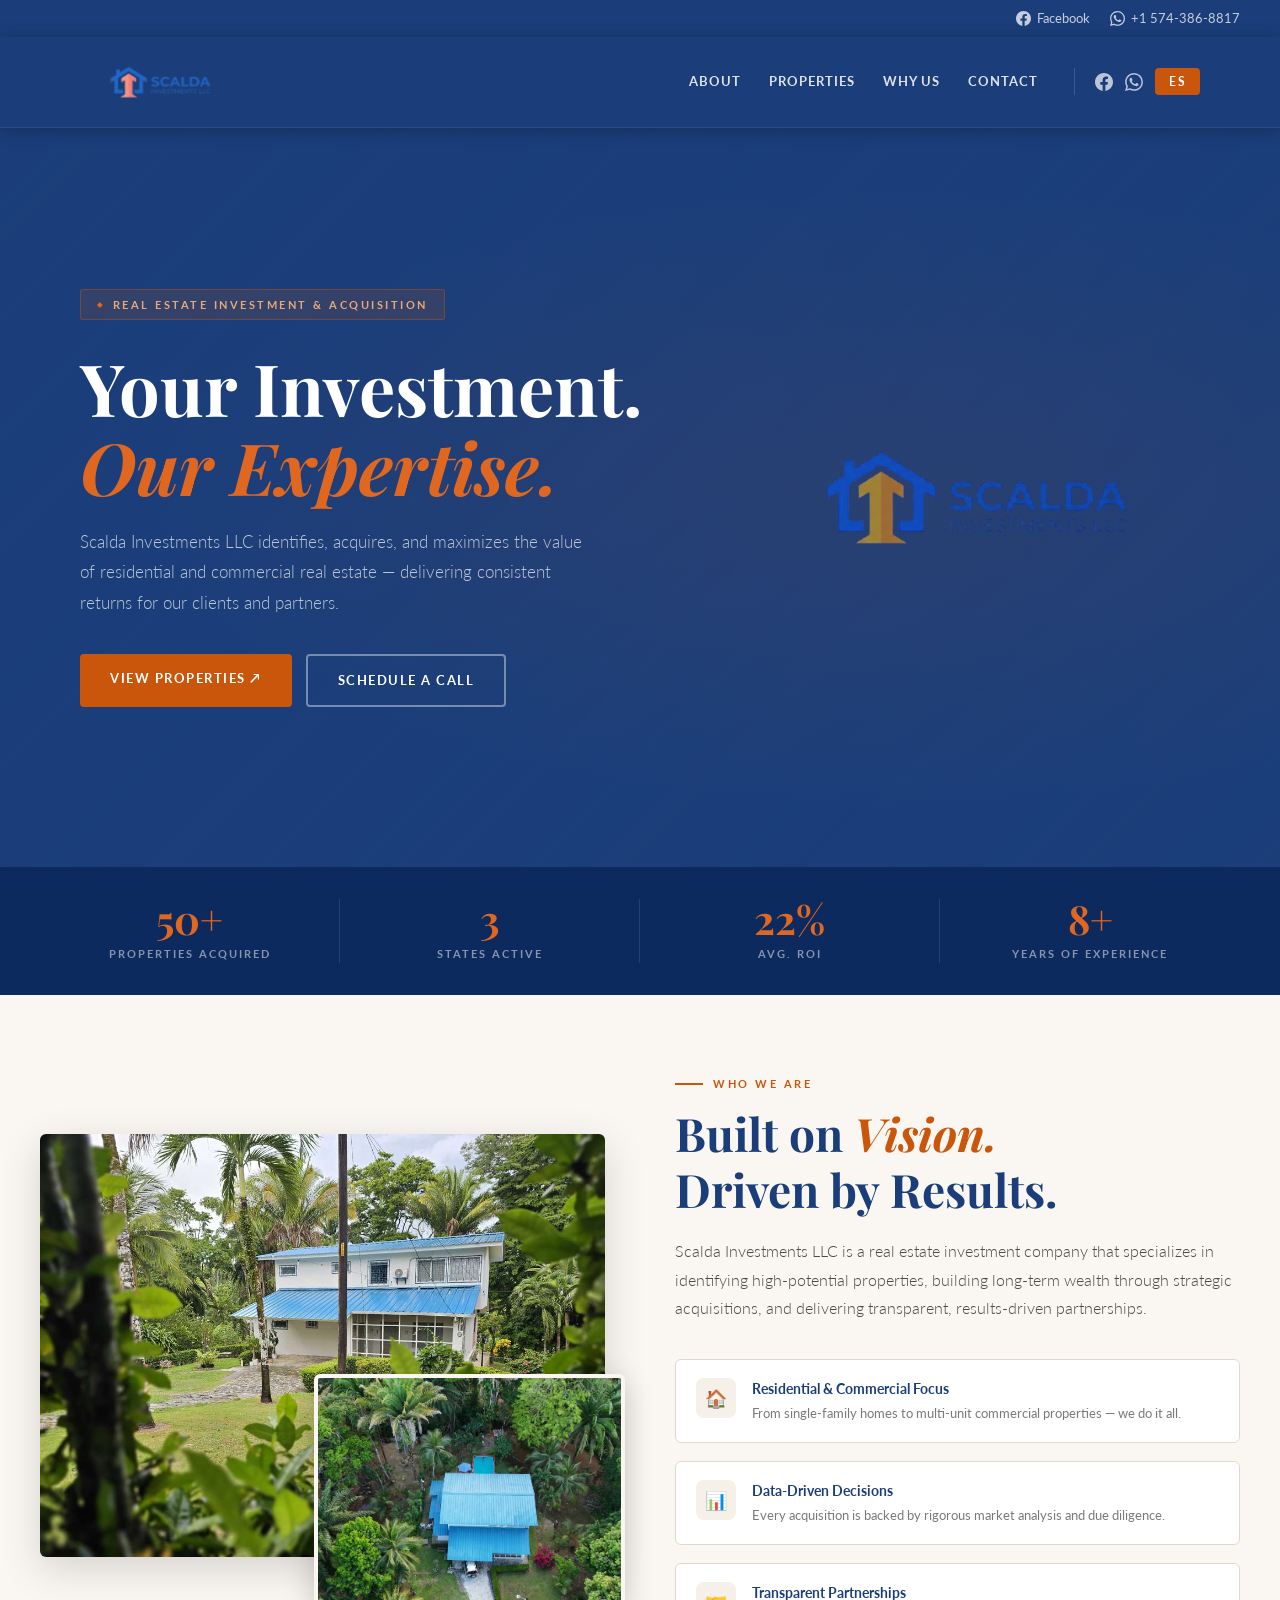
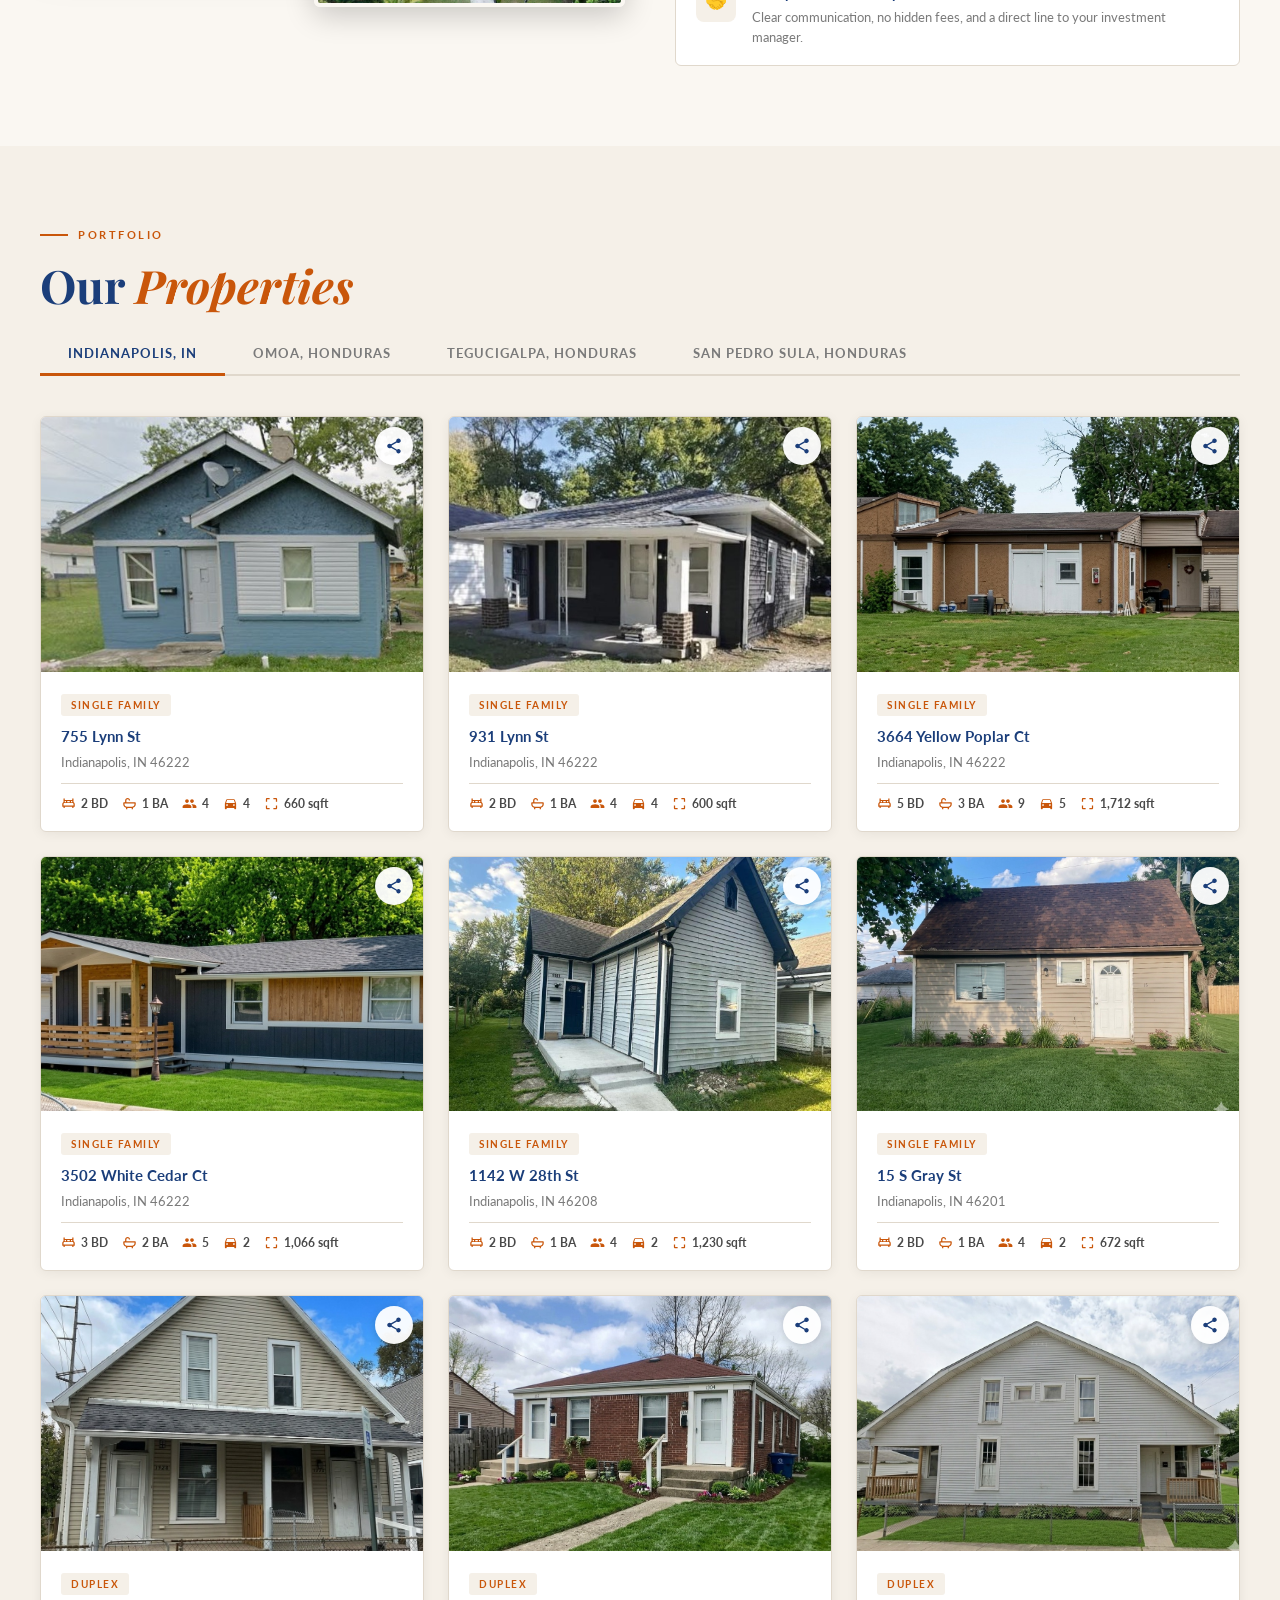
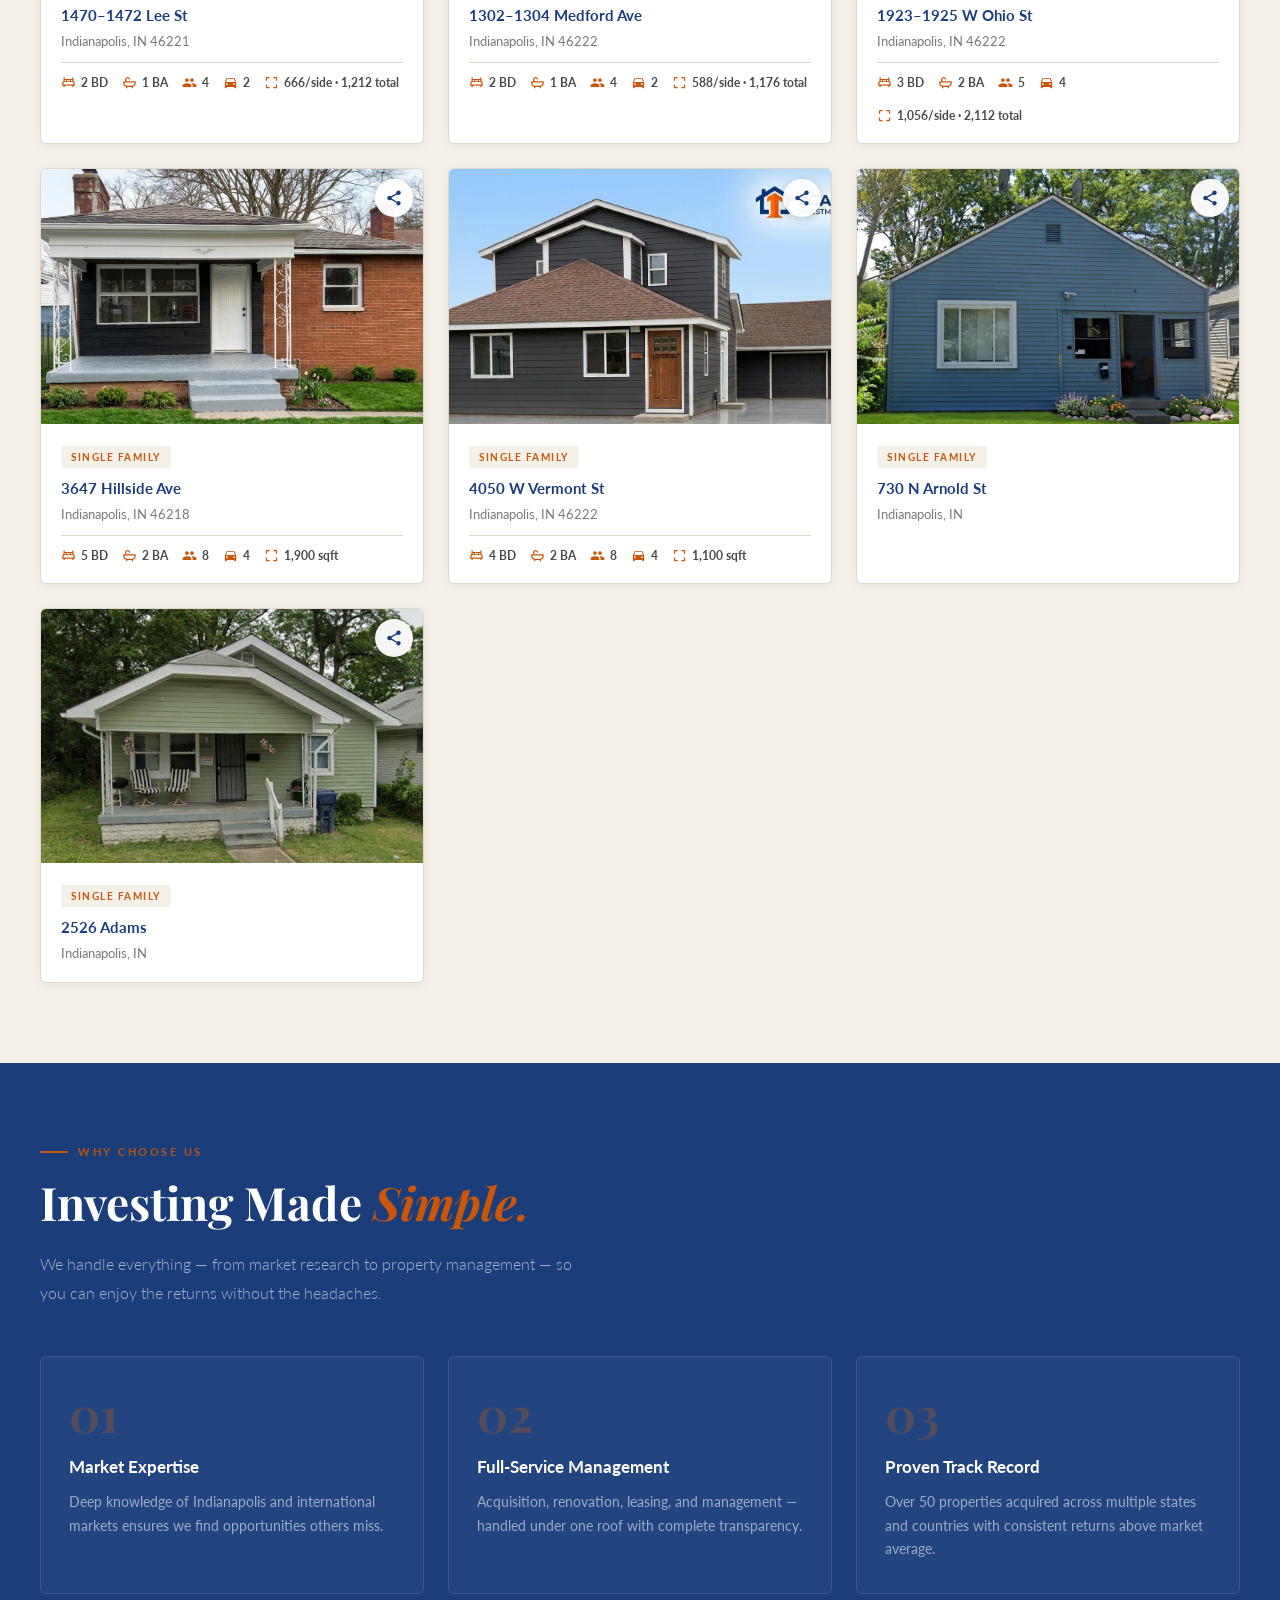
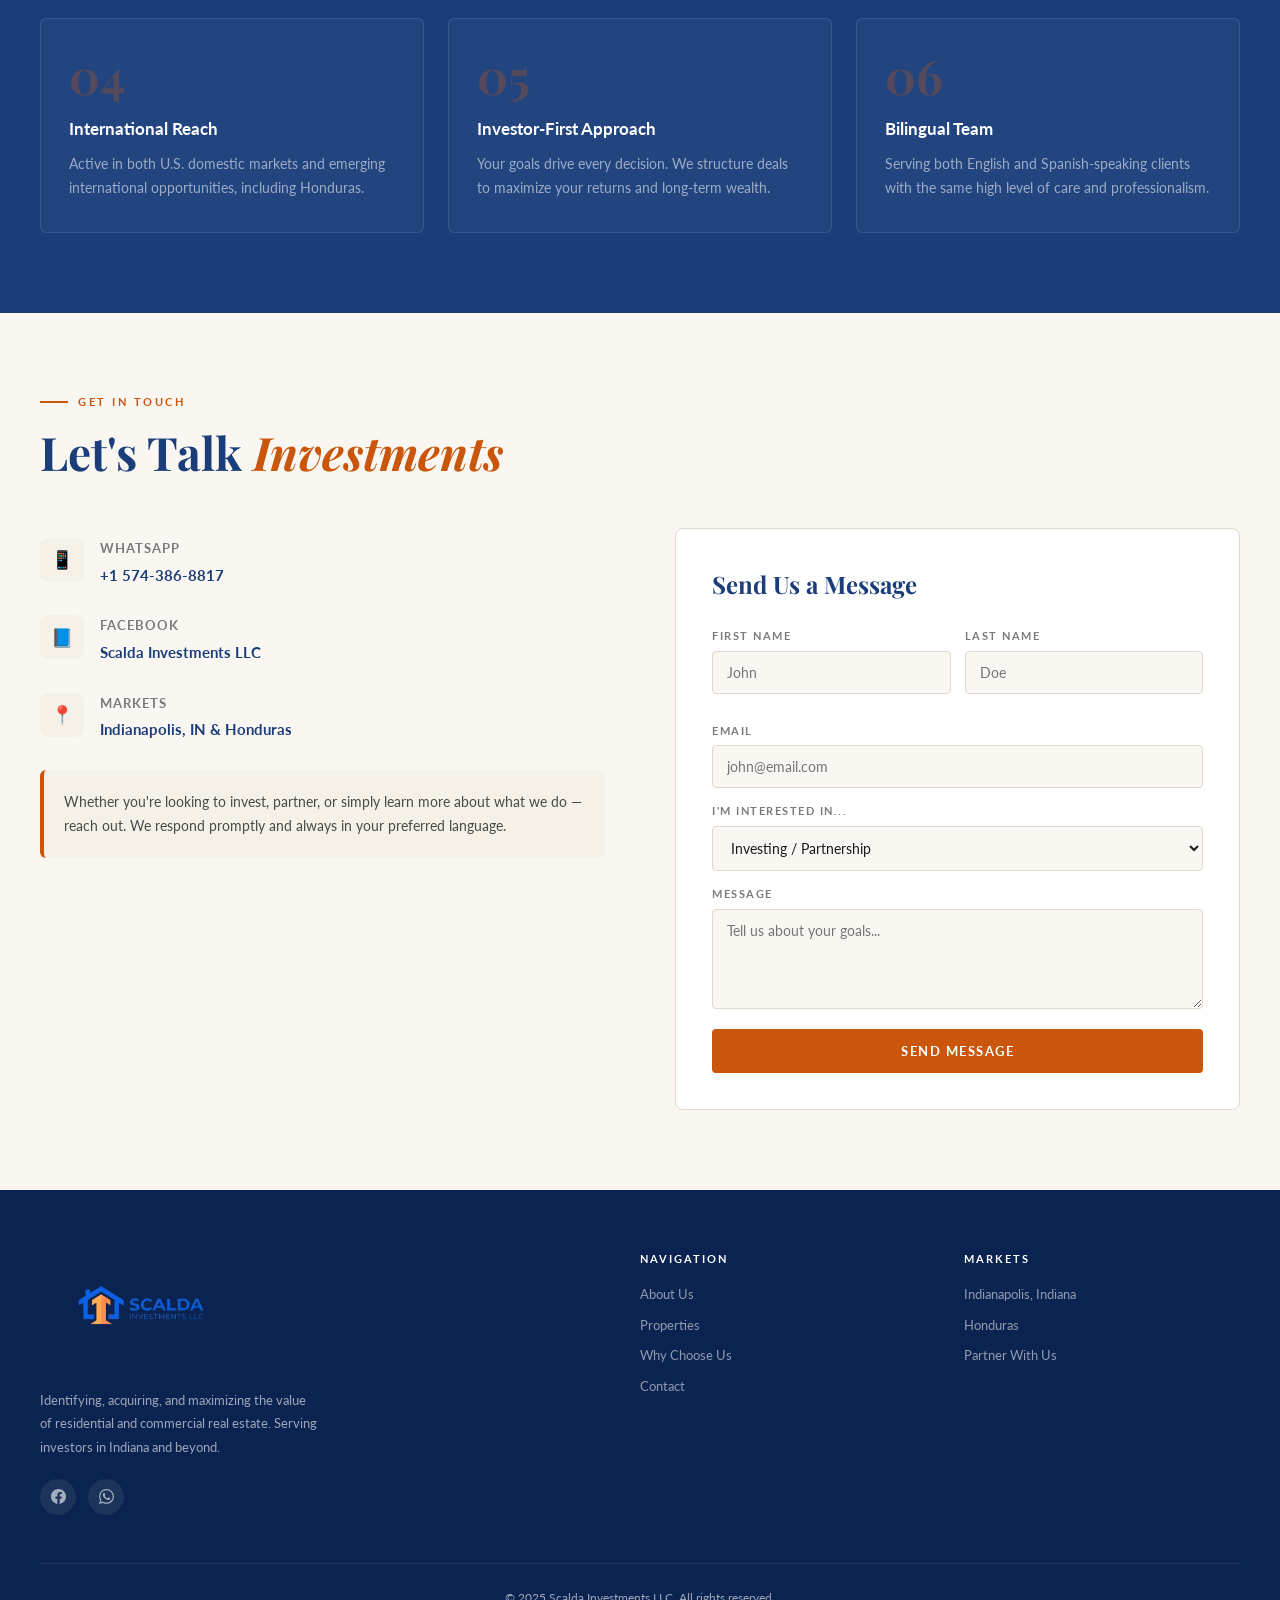
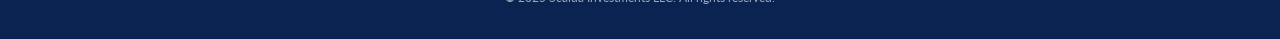
<file: index.html>
<!DOCTYPE html>
<html lang="en">
<head>
  <meta charset="UTF-8"/>
  <meta name="viewport" content="width=device-width, initial-scale=1.0"/>
  <title>Scalda Investments LLC</title>
  <link rel="icon" type="image/png" href="assets/Logo_Scalda_Investments_LLC.png"/>
  <link rel="preconnect" href="https://fonts.googleapis.com"/>
  <link rel="preconnect" href="https://fonts.gstatic.com" crossorigin/>
  <link href="https://fonts.googleapis.com/css2?family=Playfair+Display:ital,wght@0,400;0,600;0,700;1,400;1,700&family=Lato:wght@300;400;700&display=swap" rel="stylesheet"/>
  <style>
    :root {
      --navy: #1b3e7a;
      --navy-light: #2050a0;
      --orange: #c9560a;
      --orange-light: #e06720;
      --cream: #f5f0e8;
      --warm-white: #faf7f2;
      --text-dark: #1a1a1a;
      --text-mid: #4a4a4a;
      --text-light: #7a7a7a;
      --border: #e0d8cc;
      --gold: #c8a96e;
    }

    * { box-sizing: border-box; margin: 0; padding: 0; }
    html { scroll-behavior: smooth; }

    body {
      font-family: 'Lato', sans-serif;
      color: var(--text-dark);
      background: var(--warm-white);
      font-size: 16px;
      line-height: 1.6;
    }

    /* ── TOP BAR ── */
    .topbar {
      background: var(--navy);
      padding: 8px 40px;
      display: flex;
      justify-content: flex-end;
      align-items: center;
      gap: 20px;
    }
    .topbar a {
      color: rgba(255,255,255,0.75);
      text-decoration: none;
      font-size: 13px;
      display: flex;
      align-items: center;
      gap: 6px;
      transition: color 0.2s;
    }
    .topbar a:hover { color: var(--orange-light); }
    .topbar svg { width: 15px; height: 15px; fill: currentColor; flex-shrink: 0; }

    /* ── HEADER ── */
    header {
      background: var(--navy);
      border-bottom: 1px solid rgba(255,255,255,0.08);
      position: sticky;
      top: 0;
      z-index: 100;
      box-shadow: 0 2px 16px rgba(0,0,0,0.25);
    }
    .header-inner {
      max-width: 1200px;
      margin: 0 auto;
      padding: 0 40px;
      height: 90px;
      display: flex;
      align-items: center;
      justify-content: space-between;
    }
    .logo {
      display: flex;
      align-items: center;
      text-decoration: none;
      cursor: pointer;
      flex-shrink: 0;
    }
    .logo img {
      height: 88px;
      width: auto;
      display: block;
      object-fit: contain;
      mix-blend-mode: screen;
      transition: opacity 0.2s, transform 0.2s;
    }
    .logo:hover img { opacity: 0.85; transform: scale(1.03); }

    nav {
      display: flex;
      align-items: center;
      gap: 28px;
    }
    nav a {
      font-size: 13px;
      font-weight: 700;
      letter-spacing: 1px;
      text-transform: uppercase;
      color: rgba(255,255,255,0.85);
      text-decoration: none;
      transition: color 0.2s;
    }
    nav a:hover { color: var(--orange-light); }

    .nav-social {
      display: flex;
      align-items: center;
      gap: 12px;
      border-left: 1px solid rgba(255,255,255,0.15);
      padding-left: 20px;
      margin-left: 8px;
    }
    .nav-social a {
      color: rgba(255,255,255,0.7);
      display: flex;
      align-items: center;
      transition: color 0.2s;
    }
    .nav-social a:hover { color: var(--orange-light); }
    .nav-social svg { width: 18px; height: 18px; fill: currentColor; }

    .lang-toggle {
      background: var(--orange);
      color: #fff;
      border: none;
      padding: 6px 14px;
      border-radius: 4px;
      cursor: pointer;
      font-size: 12px;
      font-weight: 700;
      letter-spacing: 1.5px;
      text-transform: uppercase;
      font-family: 'Lato', sans-serif;
      transition: background 0.2s;
    }
    .lang-toggle:hover { background: var(--orange-light); }

    /* ── HERO ── */
    .hero {
      background: var(--navy);
      position: relative;
      overflow: hidden;
      min-height: 600px;
      display: flex;
      align-items: center;
    }
    .hero-bg {
      position: absolute;
      inset: 0;
      background:
        linear-gradient(135deg, rgba(27,62,122,0.92) 0%, rgba(27,62,122,0.78) 50%, rgba(27,62,122,0.60) 100%),
        url('https://images.unsplash.com/photo-1570129477492-45c003edd2be?w=1400&auto=format&fit=crop') center/cover no-repeat;
    }
    .hero-bg::after {
      content: '';
      position: absolute;
      inset: 0;
      background: radial-gradient(ellipse at 70% 50%, rgba(201,86,10,0.08) 0%, transparent 60%);
    }
    .hero-logo-watermark {
      position: absolute;
      top: 50%;
      right: 60px;
      transform: translateY(-50%);
      z-index: 2;
      pointer-events: none;
    }
    .hero-logo-watermark img {
      width: 500px;
      max-width: 38vw;
      display: block;
      mix-blend-mode: screen;
      opacity: 0.55;
      filter: brightness(1.6) contrast(1.1);
    }
    .hero-content {
      position: relative;
      z-index: 3;
      max-width: 1200px;
      margin: 0 auto;
      padding: 80px 40px;
      width: 100%;
    }
    .hero-eyebrow {
      display: inline-flex;
      align-items: center;
      gap: 8px;
      background: rgba(201,86,10,0.15);
      border: 1px solid rgba(201,86,10,0.4);
      color: #e8a87c;
      font-size: 11px;
      font-weight: 700;
      letter-spacing: 2.5px;
      text-transform: uppercase;
      padding: 6px 16px;
      border-radius: 3px;
      margin-bottom: 28px;
    }
    .hero-eyebrow::before {
      content: '◆';
      font-size: 7px;
      color: var(--orange-light);
    }
    .hero h1 {
      font-family: 'Playfair Display', serif;
      font-size: clamp(44px, 6vw, 72px);
      line-height: 1.1;
      color: #fff;
      font-weight: 700;
      margin-bottom: 20px;
    }
    .hero h1 em { font-style: italic; color: var(--orange-light); }
    .hero-desc {
      color: rgba(255,255,255,0.7);
      font-size: 17px;
      max-width: 520px;
      margin-bottom: 36px;
      font-weight: 300;
      line-height: 1.8;
    }
    .hero-btns { display: flex; gap: 14px; flex-wrap: wrap; }

    .btn-primary {
      background: var(--orange);
      color: #fff;
      padding: 14px 30px;
      font-size: 13px;
      font-weight: 700;
      letter-spacing: 1.5px;
      text-transform: uppercase;
      text-decoration: none;
      border-radius: 4px;
      transition: background 0.2s, transform 0.2s;
      display: inline-block;
    }
    .btn-primary:hover { background: var(--orange-light); transform: translateY(-1px); }

    .btn-secondary {
      background: transparent;
      color: #fff;
      padding: 14px 30px;
      font-size: 13px;
      font-weight: 700;
      letter-spacing: 1.5px;
      text-transform: uppercase;
      text-decoration: none;
      border: 2px solid rgba(255,255,255,0.4);
      border-radius: 4px;
      transition: border-color 0.2s, color 0.2s;
      display: inline-block;
    }
    .btn-secondary:hover { border-color: #fff; color: #fff; }

    /* ── STATS BAR ── */
    .stats-bar { background: #0d2a5e; padding: 32px 40px; }
    .stats-inner {
      max-width: 1200px;
      margin: 0 auto;
      display: grid;
      grid-template-columns: repeat(4, 1fr);
      gap: 0;
    }
    .stat-item {
      text-align: center;
      border-right: 1px solid rgba(255,255,255,0.1);
      padding: 0 20px;
    }
    .stat-item:last-child { border-right: none; }
    .stat-num {
      font-family: 'Playfair Display', serif;
      font-size: 40px;
      font-weight: 700;
      color: var(--orange-light);
      line-height: 1;
      margin-bottom: 6px;
    }
    .stat-label {
      font-size: 11px;
      letter-spacing: 2px;
      text-transform: uppercase;
      color: rgba(255,255,255,0.5);
      font-weight: 700;
    }

    /* ── SECTIONS ── */
    section { padding: 80px 40px; }
    .section-inner { max-width: 1200px; margin: 0 auto; }

    .section-eyebrow {
      display: flex;
      align-items: center;
      gap: 10px;
      color: var(--orange);
      font-size: 11px;
      font-weight: 700;
      letter-spacing: 2.5px;
      text-transform: uppercase;
      margin-bottom: 14px;
    }
    .section-eyebrow::before {
      content: '';
      display: block;
      width: 28px;
      height: 2px;
      background: var(--orange);
      flex-shrink: 0;
    }
    .section-title {
      font-family: 'Playfair Display', serif;
      font-size: clamp(30px, 4vw, 46px);
      font-weight: 700;
      color: var(--navy);
      line-height: 1.2;
      margin-bottom: 20px;
    }
    .section-title em { font-style: italic; color: var(--orange); }
    .section-desc {
      color: var(--text-mid);
      font-size: 16px;
      max-width: 560px;
      line-height: 1.8;
      font-weight: 300;
    }

    /* ── ABOUT ── */
    .about { background: var(--warm-white); }
    .about-grid {
      display: grid;
      grid-template-columns: 1fr 1fr;
      gap: 70px;
      align-items: center;
    }
    .about-images { position: relative; padding-bottom: 50px; }
    .about-img-main {
      width: 100%;
      aspect-ratio: 4/3;
      object-fit: cover;
      border-radius: 6px;
      display: block;
      box-shadow: 0 12px 40px rgba(0,0,0,0.15);
    }
    .about-img-secondary {
      position: absolute;
      bottom: 0;
      right: -20px;
      width: 55%;
      aspect-ratio: 4/3;
      object-fit: cover;
      border-radius: 6px;
      border: 4px solid var(--warm-white);
      box-shadow: 0 8px 30px rgba(0,0,0,0.2);
    }
    .about-features {
      margin-top: 36px;
      display: flex;
      flex-direction: column;
      gap: 18px;
    }
    .feature-item {
      display: flex;
      gap: 16px;
      padding: 18px 20px;
      border-radius: 6px;
      border: 1px solid var(--border);
      background: #fff;
      transition: border-color 0.2s, box-shadow 0.2s;
    }
    .feature-item:hover {
      border-color: var(--orange);
      box-shadow: 0 4px 16px rgba(201,86,10,0.08);
    }
    .feature-icon {
      width: 40px; height: 40px;
      border-radius: 8px;
      background: var(--cream);
      display: flex; align-items: center; justify-content: center;
      flex-shrink: 0; font-size: 18px;
    }
    .feature-text h4 { font-size: 14px; font-weight: 700; color: var(--navy); margin-bottom: 4px; }
    .feature-text p  { font-size: 13px; color: var(--text-light); line-height: 1.5; }

    /* ── PROPERTIES ── */
    .properties { background: var(--cream); }
    .prop-tabs {
      display: flex;
      gap: 0;
      margin-bottom: 40px;
      border-bottom: 2px solid var(--border);
    }
    .prop-tab {
      padding: 12px 28px;
      font-size: 13px;
      font-weight: 700;
      letter-spacing: 1px;
      text-transform: uppercase;
      color: var(--text-light);
      cursor: pointer;
      border: none;
      background: none;
      font-family: 'Lato', sans-serif;
      transition: color 0.2s;
      border-bottom: 3px solid transparent;
      margin-bottom: -2px;
    }
    .prop-tab.active { color: var(--navy); border-bottom-color: var(--orange); }

    .prop-grid {
      display: grid;
      grid-template-columns: repeat(3, 1fr);
      gap: 24px;
    }
    .prop-panel { display: none; }
    .prop-panel.active { display: block; }

    .prop-card {
      background: #fff;
      border-radius: 6px;
      overflow: hidden;
      box-shadow: 0 2px 12px rgba(0,0,0,0.06);
      transition: transform 0.2s, box-shadow 0.2s;
      border: 1px solid var(--border);
      position: relative;
    }
    .prop-card:hover {
      transform: translateY(-4px);
      box-shadow: 0 8px 28px rgba(0,0,0,0.12);
    }
    .prop-img {
      width: 100%;
      aspect-ratio: 3/2;
      object-fit: cover;
      display: block;
      background: #ddd;
    }
    .prop-info { padding: 18px 20px; }
    .prop-tag {
      display: inline-block;
      background: var(--cream);
      color: var(--orange);
      font-size: 10px;
      font-weight: 700;
      letter-spacing: 1.5px;
      text-transform: uppercase;
      padding: 3px 10px;
      border-radius: 3px;
      margin-bottom: 8px;
    }
    .prop-tag.overseas { background: #e8f0e8; color: #3a7a3a; }
    .prop-addr {
      font-size: 15px;
      font-weight: 700;
      color: var(--navy);
      margin-bottom: 4px;
      font-family: 'Lato', sans-serif;
    }
    .prop-city { font-size: 13px; color: var(--text-light); font-family: 'Lato', sans-serif; }

    /* ── PROP STATS ── */
    .prop-stats {
      display: flex;
      gap: 14px;
      margin-top: 10px;
      padding-top: 10px;
      border-top: 1px solid var(--border);
      flex-wrap: wrap;
    }
    .prop-stat {
      display: flex;
      align-items: center;
      gap: 5px;
      font-size: 12px;
      font-weight: 700;
      color: var(--text-mid);
      font-family: 'Lato', sans-serif;
    }
    .prop-stat svg {
      width: 15px;
      height: 15px;
      fill: var(--orange);
      flex-shrink: 0;
    }

    /* ── SHARE BUTTON & MODAL ── */
    .prop-share-btn {
      position: absolute;
      top: 10px;
      right: 10px;
      background: rgba(255,255,255,0.95);
      border: none;
      border-radius: 50%;
      width: 38px;
      height: 38px;
      display: flex;
      align-items: center;
      justify-content: center;
      cursor: pointer;
      box-shadow: 0 2px 8px rgba(0,0,0,0.18);
      transition: background 0.2s, transform 0.15s;
      z-index: 5;
      padding: 0;
    }
    .prop-share-btn:hover { background: var(--orange); transform: scale(1.08); }
    .prop-share-btn:hover svg { fill: #fff; }
    .prop-share-btn svg { width: 18px; height: 18px; fill: var(--navy); transition: fill 0.2s; }

    .share-overlay {
      display: none;
      position: fixed;
      inset: 0;
      background: rgba(0,0,0,0.55);
      z-index: 9999;
      align-items: center;
      justify-content: center;
      padding: 20px;
    }
    .share-overlay.open { display: flex; }
    .share-modal {
      background: #fff;
      border-radius: 12px;
      padding: 32px 28px 28px;
      max-width: 440px;
      width: 100%;
      box-shadow: 0 24px 60px rgba(0,0,0,0.25);
      position: relative;
    }
    .share-close {
      position: absolute;
      top: 16px; right: 16px;
      background: var(--cream);
      border: none;
      border-radius: 50%;
      width: 32px; height: 32px;
      cursor: pointer;
      font-size: 16px;
      color: var(--text-mid);
    }
    .share-close:hover { background: var(--border); }
    .share-modal h3 {
      font-family: 'Playfair Display', serif;
      font-size: 22px;
      color: var(--navy);
      margin-bottom: 4px;
      padding-right: 36px;
    }
    .share-prop-subtitle {
      font-size: 13px;
      color: var(--text-light);
      margin-bottom: 22px;
    }
    .share-copy-row { display: flex; gap: 8px; margin-bottom: 22px; }
    .share-link-box {
      flex: 1;
      padding: 10px 12px;
      border: 1px solid var(--border);
      border-radius: 5px;
      font-size: 12px;
      color: var(--text-mid);
      background: var(--cream);
      overflow: hidden;
      white-space: nowrap;
      text-overflow: ellipsis;
    }
    .share-copy-btn {
      padding: 10px 18px;
      background: var(--navy);
      color: #fff;
      border: none;
      border-radius: 5px;
      font-size: 12px;
      font-weight: 700;
      letter-spacing: 1px;
      text-transform: uppercase;
      cursor: pointer;
      font-family: 'Lato', sans-serif;
    }
    .share-copy-btn:hover { background: var(--navy-light); }
    .share-copy-btn.copied { background: #2e7d32; }
    .share-divider {
      display: flex;
      align-items: center;
      gap: 12px;
      margin-bottom: 18px;
    }
    .share-divider::before, .share-divider::after {
      content: ''; flex: 1; height: 1px; background: var(--border);
    }
    .share-divider span {
      font-size: 11px;
      color: var(--text-light);
      font-weight: 700;
      letter-spacing: 1px;
      text-transform: uppercase;
    }
    .share-options {
      display: grid;
      grid-template-columns: 1fr 1fr;
      gap: 10px;
    }
    .share-opt-btn {
      display: flex;
      align-items: center;
      gap: 10px;
      padding: 12px 14px;
      border: 1px solid var(--border);
      border-radius: 7px;
      background: #fff;
      cursor: pointer;
      font-family: 'Lato', sans-serif;
      text-align: left;
      transition: border-color 0.2s, background 0.2s;
    }
    .share-opt-btn:hover { border-color: var(--orange); background: #fff8f4; }
    .opt-icon {
      width: 34px; height: 34px;
      border-radius: 8px;
      display: flex; align-items: center; justify-content: center;
      flex-shrink: 0;
    }
    .opt-icon svg { width: 18px; height: 18px; fill: #fff; }
    .opt-icon-wa { background: #25d366; }
    .opt-icon-email { background: var(--navy); }
    .opt-icon-sms { background: #5856d6; }
    .opt-icon-fb { background: #1877f2; }
    .opt-label { display: flex; flex-direction: column; }
    .opt-label .opt-title { font-size: 13px; font-weight: 700; color: var(--text-dark); }
    .opt-label .opt-sub { font-size: 11px; color: var(--text-light); }

    /* ── PROP SUBTABS ── */
    .prop-subtabs {
      display: flex;
      gap: 0;
      margin-bottom: 28px;
      border-bottom: 2px solid var(--border);
    }
    .prop-subtab {
      padding: 9px 22px;
      font-size: 12px;
      font-weight: 700;
      letter-spacing: 1px;
      text-transform: uppercase;
      color: var(--text-light);
      cursor: pointer;
      border: none;
      background: none;
      font-family: 'Lato', sans-serif;
      transition: color 0.2s;
      border-bottom: 3px solid transparent;
      margin-bottom: -2px;
    }
    .prop-subtab.active { color: var(--navy); border-bottom-color: var(--orange); }
    .prop-subpanel { display: none; }
    .prop-subpanel.active { display: block; }
    .prop-coming-soon {
      text-align: center;
      padding: 60px 20px;
      color: var(--text-light);
      font-size: 15px;
      font-style: italic;
    }

    /* ── WHY US ── */
    .why { background: var(--navy); }
    .why .section-title { color: #fff; }
    .why .section-desc { color: rgba(255,255,255,0.6); }
    .why-grid {
      display: grid;
      grid-template-columns: repeat(3, 1fr);
      gap: 24px;
      margin-top: 48px;
    }
    .why-card {
      background: rgba(255,255,255,0.04);
      border: 1px solid rgba(255,255,255,0.1);
      border-radius: 6px;
      padding: 32px 28px;
      transition: background 0.2s, border-color 0.2s;
    }
    .why-card:hover {
      background: rgba(201,86,10,0.08);
      border-color: rgba(201,86,10,0.3);
    }
    .why-num {
      font-family: 'Playfair Display', serif;
      font-size: 48px;
      font-weight: 700;
      color: rgba(201,86,10,0.3);
      line-height: 1;
      margin-bottom: 16px;
    }
    .why-card h3 { font-size: 17px; font-weight: 700; color: #fff; margin-bottom: 10px; }
    .why-card p  { font-size: 14px; color: rgba(255,255,255,0.55); line-height: 1.7; }

    /* ── CONTACT ── */
    .contact { background: var(--warm-white); }
    .contact-grid {
      display: grid;
      grid-template-columns: 1fr 1fr;
      gap: 70px;
      align-items: start;
    }
    .contact-info { padding-top: 10px; }
    .contact-detail {
      display: flex;
      gap: 16px;
      align-items: flex-start;
      margin-bottom: 28px;
    }
    .contact-icon {
      width: 44px; height: 44px;
      background: var(--cream);
      border-radius: 8px;
      display: flex; align-items: center; justify-content: center;
      flex-shrink: 0; font-size: 18px;
    }
    .contact-text strong {
      display: block;
      font-size: 13px;
      font-weight: 700;
      letter-spacing: 1px;
      text-transform: uppercase;
      color: var(--text-light);
      margin-bottom: 3px;
    }
    .contact-text a,
    .contact-text span {
      color: var(--navy);
      font-size: 15px;
      font-weight: 700;
      text-decoration: none;
      transition: color 0.2s;
    }
    .contact-text a:hover { color: var(--orange); }

    .contact-form {
      background: #fff;
      border: 1px solid var(--border);
      border-radius: 8px;
      padding: 36px;
    }
    .contact-form h3 {
      font-family: 'Playfair Display', serif;
      font-size: 24px;
      color: var(--navy);
      margin-bottom: 24px;
    }
    .form-row {
      display: grid;
      grid-template-columns: 1fr 1fr;
      gap: 14px;
      margin-bottom: 14px;
    }
    .form-group { margin-bottom: 14px; }
    .form-group label {
      display: block;
      font-size: 11px;
      font-weight: 700;
      letter-spacing: 1.5px;
      text-transform: uppercase;
      color: var(--text-light);
      margin-bottom: 6px;
    }
    .form-group input,
    .form-group textarea,
    .form-group select {
      width: 100%;
      padding: 12px 14px;
      border: 1px solid var(--border);
      border-radius: 4px;
      font-size: 14px;
      font-family: 'Lato', sans-serif;
      color: var(--text-dark);
      background: var(--warm-white);
      transition: border-color 0.2s;
      outline: none;
    }
    .form-group input:focus,
    .form-group textarea:focus,
    .form-group select:focus { border-color: var(--orange); }
    .form-group textarea { resize: vertical; min-height: 100px; }

    .btn-form {
      width: 100%;
      background: var(--orange);
      color: #fff;
      border: none;
      padding: 14px;
      font-size: 13px;
      font-weight: 700;
      letter-spacing: 1.5px;
      text-transform: uppercase;
      font-family: 'Lato', sans-serif;
      border-radius: 4px;
      cursor: pointer;
      transition: background 0.2s;
    }
    .btn-form:hover { background: var(--orange-light); }

    /* ── FOOTER ── */
    footer {
      background: #0b2350;
      color: rgba(255,255,255,0.6);
      padding: 60px 40px 32px;
    }
    .footer-inner { max-width: 1200px; margin: 0 auto; }
    .footer-grid {
      display: grid;
      grid-template-columns: 2fr 1fr 1fr;
      gap: 48px;
      margin-bottom: 48px;
    }
    .footer-brand p {
      margin-top: 14px;
      font-size: 13px;
      line-height: 1.8;
      max-width: 280px;
    }
    .footer-logo-link {
      display: inline-block;
      text-decoration: none;
      margin-bottom: 8px;
      transition: transform 0.25s, opacity 0.25s;
    }
    .footer-logo-link:hover { transform: scale(1.05); opacity: 0.9; }
    .footer-logo-link img {
      height: 110px;
      width: auto;
      display: block;
      mix-blend-mode: screen;
      filter: brightness(1.4) contrast(1.1);
    }
    .footer-social { display: flex; gap: 12px; margin-top: 20px; }
    .footer-social a {
      width: 36px; height: 36px;
      background: rgba(255,255,255,0.07);
      border-radius: 50%;
      display: flex; align-items: center; justify-content: center;
      color: rgba(255,255,255,0.6);
      transition: background 0.2s, color 0.2s;
      text-decoration: none;
    }
    .footer-social a:hover { background: var(--orange); color: #fff; }
    .footer-social svg { width: 15px; height: 15px; fill: currentColor; }

    .footer-col h4 {
      font-size: 11px;
      font-weight: 700;
      letter-spacing: 2px;
      text-transform: uppercase;
      color: #fff;
      margin-bottom: 16px;
    }
    .footer-col a {
      display: block;
      color: rgba(255,255,255,0.55);
      text-decoration: none;
      font-size: 13px;
      margin-bottom: 10px;
      transition: color 0.2s;
    }
    .footer-col a:hover { color: var(--orange-light); }

    .footer-bottom {
      border-top: 1px solid rgba(255,255,255,0.08);
      padding-top: 24px;
      text-align: center;
      font-size: 12px;
    }

    /* ── LANGUAGE TOGGLE ── */
    [data-lang="es"] { display: none; }
    body.lang-es [data-lang="en"] { display: none; }
    body.lang-es [data-lang="es"] { display: block; }
    body.lang-es .hero-btns [data-lang="es"] { display: inline-block; }
    body.lang-es .hero-btns [data-lang="en"] { display: none; }
    body.lang-es .prop-tabs [data-lang="es"] { display: inline-block; }
    body.lang-es .prop-tabs [data-lang="en"] { display: none; }

    /* ── RESPONSIVE ── */
    @media (max-width: 900px) {
      .about-grid, .contact-grid { grid-template-columns: 1fr; }
      .prop-grid  { grid-template-columns: repeat(2, 1fr); }
      .why-grid   { grid-template-columns: 1fr 1fr; }
      .stats-inner { grid-template-columns: repeat(2, 1fr); gap: 20px; }
      .footer-grid { grid-template-columns: 1fr; gap: 30px; }
      .about-img-secondary { display: none; }
      .about-images { padding-bottom: 0; }
      .header-inner { padding: 0 20px; }
      nav { gap: 16px; }
      .hero-logo-watermark { display: none; }
    }
    @media (max-width: 600px) {
      .prop-grid, .why-grid { grid-template-columns: 1fr; }
      .stats-inner { grid-template-columns: repeat(2, 1fr); }
      .form-row { grid-template-columns: 1fr; }
      section { padding: 60px 20px; }
      .topbar { padding: 8px 20px; }
      .share-options { grid-template-columns: 1fr; }
    }
  </style>
</head>
<body>

  <!-- ── SVG ICON DEFS ── -->
  <svg style="display:none" aria-hidden="true">
    <defs>
      <symbol id="icon-bed" viewBox="0 0 24 24">
        <path d="M20 9.5V4h-2v2.5H6V4H4v5.5C2.86 10.17 2 11.49 2 13v4h2v2h2v-2h12v2h2v-2h2v-4c0-1.51-.86-2.83-2-3.5zM16 8h2v2h-2V8zm-6 0h4v2h-4V8zM6 8h2v2H6V8zM20 15H4v-2c0-1.1.9-2 2-2h12c1.1 0 2 .9 2 2v2z"/>
      </symbol>
      <symbol id="icon-bath" viewBox="0 0 24 24">
        <path d="M21 10H7V7c0-1.1.9-2 2-2s2 .9 2 2h2c0-2.21-1.79-4-4-4S5 4.79 5 7v3H3c-.55 0-1 .45-1 1v2c0 2.79 1.91 5.12 4.5 5.78V21h2v-2h7v2h2v-2.22C20.09 18.12 22 15.79 22 13v-2c0-.55-.45-1-1-1zm-1 3c0 2.21-1.79 4-4 4H8c-2.21 0-4-1.79-4-4v-1h16v1z"/>
      </symbol>
      <symbol id="icon-people" viewBox="0 0 24 24">
        <path d="M16 11c1.66 0 2.99-1.34 2.99-3S17.66 5 16 5c-1.66 0-3 1.34-3 3s1.34 3 3 3zm-8 0c1.66 0 2.99-1.34 2.99-3S9.66 5 8 5C6.34 5 5 6.34 5 8s1.34 3 3 3zm0 2c-2.33 0-7 1.17-7 3.5V19h14v-2.5c0-2.33-4.67-3.5-7-3.5zm8 0c-.29 0-.62.02-.97.05 1.16.84 1.97 1.97 1.97 3.45V19h6v-2.5c0-2.33-4.67-3.5-7-3.5z"/>
      </symbol>
      <symbol id="icon-parking" viewBox="0 0 24 24">
        <path d="M18.92 6.01C18.72 5.42 18.16 5 17.5 5h-11c-.66 0-1.21.42-1.42 1.01L3 12v8c0 .55.45 1 1 1h1c.55 0 1-.45 1-1v-1h12v1c0 .55.45 1 1 1h1c.55 0 1-.45 1-1v-8l-2.08-5.99zM6.5 16c-.83 0-1.5-.67-1.5-1.5S5.67 13 6.5 13s1.5.67 1.5 1.5S7.33 16 6.5 16zm11 0c-.83 0-1.5-.67-1.5-1.5s.67-1.5 1.5-1.5 1.5.67 1.5 1.5-.67 1.5-1.5 1.5zM5 11l1.5-4.5h11L19 11H5z"/>
      </symbol>
      <symbol id="icon-sqft" viewBox="0 0 24 24">
        <path d="M3 5v4h2V5h4V3H5c-1.1 0-2 .9-2 2zm2 10H3v4c0 1.1.9 2 2 2h4v-2H5v-4zm14 4h-4v2h4c1.1 0 2-.9 2-2v-4h-2v4zm0-16h-4v2h4v4h2V5c0-1.1-.9-2-2-2z"/>
      </symbol>
      <symbol id="icon-share" viewBox="0 0 24 24">
        <path d="M18 16.08c-.76 0-1.44.3-1.96.77L8.91 12.7c.05-.23.09-.46.09-.7s-.04-.47-.09-.7l7.05-4.11c.54.5 1.25.81 2.04.81 1.66 0 3-1.34 3-3s-1.34-3-3-3-3 1.34-3 3c0 .24.04.47.09.7L8.04 9.81C7.5 9.31 6.79 9 6 9c-1.66 0-3 1.34-3 3s1.34 3 3 3c.79 0 1.5-.31 2.04-.81l7.12 4.16c-.05.21-.08.43-.08.65 0 1.61 1.31 2.92 2.92 2.92s2.92-1.31 2.92-2.92S19.61 16.08 18 16.08z"/>
      </symbol>
    </defs>
  </svg>

  <!-- ── TOP BAR ── -->
  <div class="topbar">
    <a href="https://www.facebook.com/p/Scalda-Investments-LLC-100092336262180/" target="_blank">
      <svg viewBox="0 0 24 24"><path d="M24 12.073c0-6.627-5.373-12-12-12s-12 5.373-12 12c0 5.99 4.388 10.954 10.125 11.854v-8.385H7.078v-3.47h3.047V9.43c0-3.007 1.792-4.669 4.533-4.669 1.312 0 2.686.235 2.686.235v2.953H15.83c-1.491 0-1.956.925-1.956 1.874v2.25h3.328l-.532 3.47h-2.796v8.385C19.612 23.027 24 18.062 24 12.073z"/></svg>
      Facebook
    </a>
    <a href="https://wa.me/15743868817" target="_blank">
      <svg viewBox="0 0 24 24"><path d="M17.472 14.382c-.297-.149-1.758-.867-2.03-.967-.273-.099-.471-.148-.67.15-.197.297-.767.966-.94 1.164-.173.199-.347.223-.644.075-.297-.15-1.255-.463-2.39-1.475-.883-.788-1.48-1.761-1.653-2.059-.173-.297-.018-.458.13-.606.134-.133.298-.347.446-.52.149-.174.198-.298.298-.497.099-.198.05-.371-.025-.52-.075-.149-.669-1.612-.916-2.207-.242-.579-.487-.5-.669-.51-.173-.008-.371-.01-.57-.01-.198 0-.52.074-.792.372-.272.297-1.04 1.016-1.04 2.479 0 1.462 1.065 2.875 1.213 3.074.149.198 2.096 3.2 5.077 4.487.709.306 1.262.489 1.694.625.712.227 1.36.195 1.871.118.571-.085 1.758-.719 2.006-1.413.248-.694.248-1.289.173-1.413-.074-.124-.272-.198-.57-.347m-5.421 7.403h-.004a9.87 9.87 0 01-5.031-1.378l-.361-.214-3.741.982.998-3.648-.235-.374a9.86 9.86 0 01-1.51-5.26c.001-5.45 4.436-9.884 9.888-9.884 2.64 0 5.122 1.03 6.988 2.898a9.825 9.825 0 012.893 6.994c-.003 5.45-4.437 9.884-9.885 9.884m8.413-18.297A11.815 11.815 0 0012.05 0C5.495 0 .16 5.335.157 11.892c0 2.096.547 4.142 1.588 5.945L.057 24l6.305-1.654a11.882 11.882 0 005.683 1.448h.005c6.554 0 11.89-5.335 11.893-11.893a11.821 11.821 0 00-3.48-8.413z"/></svg>
      +1 574-386-8817
    </a>
  </div>

  <!-- ── HEADER ── -->
  <header>
    <div class="header-inner">
      <a href="#top" class="logo" title="Back to top">
        <img src="assets/Logo_Scalda_Investments_LLC.png" alt="Scalda Investments LLC"/>
      </a>
      <nav>
        <a href="#about" data-lang="en">About</a>
        <a href="#about" data-lang="es" style="display:none">Nosotros</a>
        <a href="#properties" data-lang="en">Properties</a>
        <a href="#properties" data-lang="es" style="display:none">Propiedades</a>
        <a href="#why" data-lang="en">Why Us</a>
        <a href="#why" data-lang="es" style="display:none">Por Qué</a>
        <a href="#contact" data-lang="en">Contact</a>
        <a href="#contact" data-lang="es" style="display:none">Contacto</a>
        <div class="nav-social">
          <a href="https://www.facebook.com/p/Scalda-Investments-LLC-100092336262180/" target="_blank" title="Facebook">
            <svg viewBox="0 0 24 24"><path d="M24 12.073c0-6.627-5.373-12-12-12s-12 5.373-12 12c0 5.99 4.388 10.954 10.125 11.854v-8.385H7.078v-3.47h3.047V9.43c0-3.007 1.792-4.669 4.533-4.669 1.312 0 2.686.235 2.686.235v2.953H15.83c-1.491 0-1.956.925-1.956 1.874v2.25h3.328l-.532 3.47h-2.796v8.385C19.612 23.027 24 18.062 24 12.073z"/></svg>
          </a>
          <a href="https://wa.me/15743868817" target="_blank" title="WhatsApp">
            <svg viewBox="0 0 24 24"><path d="M17.472 14.382c-.297-.149-1.758-.867-2.03-.967-.273-.099-.471-.148-.67.15-.197.297-.767.966-.94 1.164-.173.199-.347.223-.644.075-.297-.15-1.255-.463-2.39-1.475-.883-.788-1.48-1.761-1.653-2.059-.173-.297-.018-.458.13-.606.134-.133.298-.347.446-.52.149-.174.198-.298.298-.497.099-.198.05-.371-.025-.52-.075-.149-.669-1.612-.916-2.207-.242-.579-.487-.5-.669-.51-.173-.008-.371-.01-.57-.01-.198 0-.52.074-.792.372-.272.297-1.04 1.016-1.04 2.479 0 1.462 1.065 2.875 1.213 3.074.149.198 2.096 3.2 5.077 4.487.709.306 1.262.489 1.694.625.712.227 1.36.195 1.871.118.571-.085 1.758-.719 2.006-1.413.248-.694.248-1.289.173-1.413-.074-.124-.272-.198-.57-.347m-5.421 7.403h-.004a9.87 9.87 0 01-5.031-1.378l-.361-.214-3.741.982.998-3.648-.235-.374a9.86 9.86 0 01-1.51-5.26c.001-5.45 4.436-9.884 9.888-9.884 2.64 0 5.122 1.03 6.988 2.898a9.825 9.825 0 012.893 6.994c-.003 5.45-4.437 9.884-9.885 9.884m8.413-18.297A11.815 11.815 0 0012.05 0C5.495 0 .16 5.335.157 11.892c0 2.096.547 4.142 1.588 5.945L.057 24l6.305-1.654a11.882 11.882 0 005.683 1.448h.005c6.554 0 11.89-5.335 11.893-11.893a11.821 11.821 0 00-3.48-8.413z"/></svg>
          </a>
          <button class="lang-toggle" onclick="toggleLang()" id="langBtn">ES</button>
        </div>
      </nav>
    </div>
  </header>

  <!-- ── HERO ── -->
  <section class="hero" id="top">
    <div class="hero-bg"></div>
    <div class="hero-logo-watermark">
      <img src="assets/Logo_Scalda_Investments_LLC.png" alt=""/>
    </div>
    <div class="hero-content">
      <div class="hero-eyebrow" data-lang="en">Real Estate Investment &amp; Acquisition</div>
      <div class="hero-eyebrow" data-lang="es">Inversión y Adquisición de Bienes Raíces</div>
      <h1 data-lang="en">Your Investment.<br><em>Our Expertise.</em></h1>
      <h1 data-lang="es">Tu Inversión.<br><em>Nuestra Experiencia.</em></h1>
      <p class="hero-desc" data-lang="en">Scalda Investments LLC identifies, acquires, and maximizes the value of residential and commercial real estate — delivering consistent returns for our clients and partners.</p>
      <p class="hero-desc" data-lang="es">Scalda Investments LLC identifica, adquiere y maximiza el valor de bienes raíces residenciales y comerciales, ofreciendo rendimientos consistentes para nuestros clientes y socios.</p>
      <div class="hero-btns">
        <a href="#properties" class="btn-primary" data-lang="en">View Properties ↗</a>
        <a href="#properties" class="btn-primary" data-lang="es">Ver Propiedades ↗</a>
        <a href="#contact" class="btn-secondary" data-lang="en">Schedule a Call</a>
        <a href="#contact" class="btn-secondary" data-lang="es">Agendar Llamada</a>
      </div>
    </div>
  </section>

  <!-- ── STATS BAR ── -->
  <div class="stats-bar">
    <div class="stats-inner">
      <div class="stat-item">
        <div class="stat-num">50+</div>
        <div class="stat-label" data-lang="en">Properties Acquired</div>
        <div class="stat-label" data-lang="es">Propiedades Adquiridas</div>
      </div>
      <div class="stat-item">
        <div class="stat-num">3</div>
        <div class="stat-label" data-lang="en">States Active</div>
        <div class="stat-label" data-lang="es">Estados Activos</div>
      </div>
      <div class="stat-item">
        <div class="stat-num">22%</div>
        <div class="stat-label" data-lang="en">Avg. ROI</div>
        <div class="stat-label" data-lang="es">ROI Promedio</div>
      </div>
      <div class="stat-item">
        <div class="stat-num">8+</div>
        <div class="stat-label" data-lang="en">Years of Experience</div>
        <div class="stat-label" data-lang="es">Años de Experiencia</div>
      </div>
    </div>
  </div>

  <!-- ── ABOUT ── -->
  <section class="about" id="about">
    <div class="section-inner">
      <div class="about-grid">
        <div class="about-images">
          <img class="about-img-main" src="properties/omoa-luna-mare/cover.jpeg" alt="Omoa Honduras Property"/>
          <img class="about-img-secondary" src="properties/omoa-luna-mare/aerial.jpeg" alt="Omoa Honduras Aerial View"/>
        </div>
        <div class="about-text">
          <div class="section-eyebrow" data-lang="en">Who We Are</div>
          <div class="section-eyebrow" data-lang="es">Quiénes Somos</div>
          <h2 class="section-title" data-lang="en">Built on <em>Vision.</em><br>Driven by Results.</h2>
          <h2 class="section-title" data-lang="es">Fundados en la <em>Visión.</em><br>Impulsados por Resultados.</h2>
          <p class="section-desc" data-lang="en">Scalda Investments LLC is a real estate investment company that specializes in identifying high-potential properties, building long-term wealth through strategic acquisitions, and delivering transparent, results-driven partnerships.</p>
          <p class="section-desc" data-lang="es">Scalda Investments LLC es una empresa de inversión inmobiliaria especializada en identificar propiedades de alto potencial, construir riqueza a largo plazo mediante adquisiciones estratégicas y ofrecer asociaciones transparentes orientadas a resultados.</p>
          <div class="about-features">
            <div class="feature-item">
              <div class="feature-icon">🏠</div>
              <div class="feature-text">
                <h4 data-lang="en">Residential &amp; Commercial Focus</h4>
                <h4 data-lang="es">Enfoque Residencial y Comercial</h4>
                <p data-lang="en">From single-family homes to multi-unit commercial properties — we do it all.</p>
                <p data-lang="es">Desde casas unifamiliares hasta propiedades comerciales de múltiples unidades.</p>
              </div>
            </div>
            <div class="feature-item">
              <div class="feature-icon">📊</div>
              <div class="feature-text">
                <h4 data-lang="en">Data-Driven Decisions</h4>
                <h4 data-lang="es">Decisiones Basadas en Datos</h4>
                <p data-lang="en">Every acquisition is backed by rigorous market analysis and due diligence.</p>
                <p data-lang="es">Cada adquisición está respaldada por un riguroso análisis de mercado.</p>
              </div>
            </div>
            <div class="feature-item">
              <div class="feature-icon">🤝</div>
              <div class="feature-text">
                <h4 data-lang="en">Transparent Partnerships</h4>
                <h4 data-lang="es">Asociaciones Transparentes</h4>
                <p data-lang="en">Clear communication, no hidden fees, and a direct line to your investment manager.</p>
                <p data-lang="es">Comunicación clara, sin tarifas ocultas y contacto directo con tu gestor de inversiones.</p>
              </div>
            </div>
          </div>
        </div>
      </div>
    </div>
  </section>

  <!-- ── PROPERTIES ── -->
  <section class="properties" id="properties">
    <div class="section-inner">
      <div class="section-eyebrow" data-lang="en">Portfolio</div>
      <div class="section-eyebrow" data-lang="es">Portafolio</div>
      <h2 class="section-title" data-lang="en">Our <em>Properties</em></h2>
      <h2 class="section-title" data-lang="es">Nuestras <em>Propiedades</em></h2>

      <div class="prop-tabs">
        <button class="prop-tab active" data-tab="indy" data-lang="en">Indianapolis, IN</button>
        <button class="prop-tab active" data-tab="indy" data-lang="es" style="display:none">Indianápolis, IN</button>
        <button class="prop-tab" data-tab="omoa" data-lang="en">Omoa, Honduras</button>
        <button class="prop-tab" data-tab="omoa" data-lang="es" style="display:none">Omoa, Honduras</button>
        <button class="prop-tab" data-tab="tegucigalpa" data-lang="en">Tegucigalpa, Honduras</button>
        <button class="prop-tab" data-tab="tegucigalpa" data-lang="es" style="display:none">Tegucigalpa, Honduras</button>
        <button class="prop-tab" data-tab="san-pedro" data-lang="en">San Pedro Sula, Honduras</button>
        <button class="prop-tab" data-tab="san-pedro" data-lang="es" style="display:none">San Pedro Sula, Honduras</button>
      </div>

      <!-- Indianapolis Panel -->
      <div class="prop-panel active" id="panel-indy">
        <div class="prop-grid">

          <div class="prop-card" data-addr="755 Lynn St" data-city="Indianapolis, IN 46222" data-details="2 BD · 1 BA · 660 sqft">
            <button class="prop-share-btn" onclick="openShareModal(this)" aria-label="Share property"><svg><use href="#icon-share"/></svg></button>
            <img class="prop-img" src="properties/755-lynn-st/cover.jpeg" alt="755 Lynn St"/>
            <div class="prop-info">
              <span class="prop-tag" data-lang="en">Single Family</span>
              <span class="prop-tag" data-lang="es">Unifamiliar</span>
              <div class="prop-addr">755 Lynn St</div>
              <div class="prop-city">Indianapolis, IN 46222</div>
              <div class="prop-stats">
                <div class="prop-stat"><svg><use href="#icon-bed"/></svg><span>2 BD</span></div>
                <div class="prop-stat"><svg><use href="#icon-bath"/></svg><span>1 BA</span></div>
                <div class="prop-stat"><svg><use href="#icon-people"/></svg><span>4</span></div>
                <div class="prop-stat"><svg><use href="#icon-parking"/></svg><span>4</span></div>
                <div class="prop-stat"><svg><use href="#icon-sqft"/></svg><span>660 sqft</span></div>
              </div>
            </div>
          </div>

          <div class="prop-card" data-addr="931 Lynn St" data-city="Indianapolis, IN 46222" data-details="2 BD · 1 BA · 600 sqft" data-detail="properties/931-lynn-st/" style="cursor:pointer" onclick="if(!event.target.closest('.prop-share-btn'))window.location.href='properties/931-lynn-st/'">
            <button class="prop-share-btn" onclick="event.stopPropagation();openShareModal(this)" aria-label="Share property"><svg><use href="#icon-share"/></svg></button>
            <img class="prop-img" src="properties/931-lynn-st/cover.jpeg" alt="931 Lynn St"/>
            <div class="prop-info">
              <span class="prop-tag" data-lang="en">Single Family</span>
              <span class="prop-tag" data-lang="es">Unifamiliar</span>
              <div class="prop-addr">931 Lynn St</div>
              <div class="prop-city">Indianapolis, IN 46222</div>
              <div class="prop-stats">
                <div class="prop-stat"><svg><use href="#icon-bed"/></svg><span>2 BD</span></div>
                <div class="prop-stat"><svg><use href="#icon-bath"/></svg><span>1 BA</span></div>
                <div class="prop-stat"><svg><use href="#icon-people"/></svg><span>4</span></div>
                <div class="prop-stat"><svg><use href="#icon-parking"/></svg><span>4</span></div>
                <div class="prop-stat"><svg><use href="#icon-sqft"/></svg><span>600 sqft</span></div>
              </div>
            </div>
          </div>

          <div class="prop-card" data-addr="3664 Yellow Poplar Ct" data-city="Indianapolis, IN 46222" data-details="5 BD · 3 BA · 1,712 sqft" data-detail="properties/3664-yellow-poplar-ct/" style="cursor:pointer" onclick="if(!event.target.closest('.prop-share-btn'))window.location.href='properties/3664-yellow-poplar-ct/'">
            <button class="prop-share-btn" onclick="event.stopPropagation();openShareModal(this)" aria-label="Share property"><svg><use href="#icon-share"/></svg></button>
            <img class="prop-img" src="properties/3664-yellow-poplar-ct/cover.jpeg" alt="3664 Yellow Poplar Ct"/>
            <div class="prop-info">
              <span class="prop-tag" data-lang="en">Single Family</span>
              <span class="prop-tag" data-lang="es">Unifamiliar</span>
              <div class="prop-addr">3664 Yellow Poplar Ct</div>
              <div class="prop-city">Indianapolis, IN 46222</div>
              <div class="prop-stats">
                <div class="prop-stat"><svg><use href="#icon-bed"/></svg><span>5 BD</span></div>
                <div class="prop-stat"><svg><use href="#icon-bath"/></svg><span>3 BA</span></div>
                <div class="prop-stat"><svg><use href="#icon-people"/></svg><span>9</span></div>
                <div class="prop-stat"><svg><use href="#icon-parking"/></svg><span>5</span></div>
                <div class="prop-stat"><svg><use href="#icon-sqft"/></svg><span>1,712 sqft</span></div>
              </div>
            </div>
          </div>

          <div class="prop-card" data-addr="3502 White Cedar Ct" data-city="Indianapolis, IN 46222" data-details="3 BD · 2 BA · 1,066 sqft" data-detail="properties/3502-white-cedar-ct/" style="cursor:pointer" onclick="if(!event.target.closest('.prop-share-btn'))window.location.href='properties/3502-white-cedar-ct/'">
            <button class="prop-share-btn" onclick="event.stopPropagation();openShareModal(this)" aria-label="Share property"><svg><use href="#icon-share"/></svg></button>
            <img class="prop-img" src="properties/3502-white-cedar-ct/cover.jpeg" alt="3502 White Cedar Ct"/>
            <div class="prop-info">
              <span class="prop-tag" data-lang="en">Single Family</span>
              <span class="prop-tag" data-lang="es">Unifamiliar</span>
              <div class="prop-addr">3502 White Cedar Ct</div>
              <div class="prop-city">Indianapolis, IN 46222</div>
              <div class="prop-stats">
                <div class="prop-stat"><svg><use href="#icon-bed"/></svg><span>3 BD</span></div>
                <div class="prop-stat"><svg><use href="#icon-bath"/></svg><span>2 BA</span></div>
                <div class="prop-stat"><svg><use href="#icon-people"/></svg><span>5</span></div>
                <div class="prop-stat"><svg><use href="#icon-parking"/></svg><span>2</span></div>
                <div class="prop-stat"><svg><use href="#icon-sqft"/></svg><span>1,066 sqft</span></div>
              </div>
            </div>
          </div>

          <div class="prop-card" data-addr="1142 W 28th St" data-city="Indianapolis, IN 46208" data-details="2 BD · 1 BA · 1,230 sqft">
            <button class="prop-share-btn" onclick="openShareModal(this)" aria-label="Share property"><svg><use href="#icon-share"/></svg></button>
            <img class="prop-img" src="properties/1142-w-28th-st/cover.jpeg" alt="1142 W 28th St"/>
            <div class="prop-info">
              <span class="prop-tag" data-lang="en">Single Family</span>
              <span class="prop-tag" data-lang="es">Unifamiliar</span>
              <div class="prop-addr">1142 W 28th St</div>
              <div class="prop-city">Indianapolis, IN 46208</div>
              <div class="prop-stats">
                <div class="prop-stat"><svg><use href="#icon-bed"/></svg><span>2 BD</span></div>
                <div class="prop-stat"><svg><use href="#icon-bath"/></svg><span>1 BA</span></div>
                <div class="prop-stat"><svg><use href="#icon-people"/></svg><span>4</span></div>
                <div class="prop-stat"><svg><use href="#icon-parking"/></svg><span>2</span></div>
                <div class="prop-stat"><svg><use href="#icon-sqft"/></svg><span>1,230 sqft</span></div>
              </div>
            </div>
          </div>

          <div class="prop-card" data-addr="15 S Gray St" data-city="Indianapolis, IN 46201" data-details="2 BD · 1 BA · 672 sqft">
            <button class="prop-share-btn" onclick="openShareModal(this)" aria-label="Share property"><svg><use href="#icon-share"/></svg></button>
            <img class="prop-img" src="properties/15-s-gray-st/cover.jpeg" alt="15 S Gray St"/>
            <div class="prop-info">
              <span class="prop-tag" data-lang="en">Single Family</span>
              <span class="prop-tag" data-lang="es">Unifamiliar</span>
              <div class="prop-addr">15 S Gray St</div>
              <div class="prop-city">Indianapolis, IN 46201</div>
              <div class="prop-stats">
                <div class="prop-stat"><svg><use href="#icon-bed"/></svg><span>2 BD</span></div>
                <div class="prop-stat"><svg><use href="#icon-bath"/></svg><span>1 BA</span></div>
                <div class="prop-stat"><svg><use href="#icon-people"/></svg><span>4</span></div>
                <div class="prop-stat"><svg><use href="#icon-parking"/></svg><span>2</span></div>
                <div class="prop-stat"><svg><use href="#icon-sqft"/></svg><span>672 sqft</span></div>
              </div>
            </div>
          </div>

          <div class="prop-card" data-addr="1470-1472 Lee St" data-city="Indianapolis, IN 46221" data-details="2 BD · 1 BA · Duplex · 1,212 sqft total" data-detail="properties/1470-1472-lee-st/" style="cursor:pointer" onclick="if(!event.target.closest('.prop-share-btn'))window.location.href='properties/1470-1472-lee-st/'">
            <button class="prop-share-btn" onclick="event.stopPropagation();openShareModal(this)" aria-label="Share property"><svg><use href="#icon-share"/></svg></button>
            <img class="prop-img" src="properties/1470-1472-lee-st/cover.jpeg" alt="1470-1472 Lee St"/>
            <div class="prop-info">
              <span class="prop-tag" data-lang="en">Duplex</span>
              <span class="prop-tag" data-lang="es">Dúplex</span>
              <div class="prop-addr">1470–1472 Lee St</div>
              <div class="prop-city">Indianapolis, IN 46221</div>
              <div class="prop-stats">
                <div class="prop-stat"><svg><use href="#icon-bed"/></svg><span>2 BD</span></div>
                <div class="prop-stat"><svg><use href="#icon-bath"/></svg><span>1 BA</span></div>
                <div class="prop-stat"><svg><use href="#icon-people"/></svg><span>4</span></div>
                <div class="prop-stat"><svg><use href="#icon-parking"/></svg><span>2</span></div>
                <div class="prop-stat"><svg><use href="#icon-sqft"/></svg><span>666/side · 1,212 total</span></div>
              </div>
            </div>
          </div>

          <div class="prop-card" data-addr="1302-1304 Medford Ave" data-city="Indianapolis, IN 46222" data-details="2 BD · 1 BA · Duplex · 1,176 sqft total" data-detail="properties/1302-1304-medford-ave/" style="cursor:pointer" onclick="if(!event.target.closest('.prop-share-btn'))window.location.href='properties/1302-1304-medford-ave/'">
            <button class="prop-share-btn" onclick="event.stopPropagation();openShareModal(this)" aria-label="Share property"><svg><use href="#icon-share"/></svg></button>
            <img class="prop-img" src="properties/1302-1304-medford-ave/cover.jpeg" alt="1302-1304 Medford Ave"/>
            <div class="prop-info">
              <span class="prop-tag" data-lang="en">Duplex</span>
              <span class="prop-tag" data-lang="es">Dúplex</span>
              <div class="prop-addr">1302–1304 Medford Ave</div>
              <div class="prop-city">Indianapolis, IN 46222</div>
              <div class="prop-stats">
                <div class="prop-stat"><svg><use href="#icon-bed"/></svg><span>2 BD</span></div>
                <div class="prop-stat"><svg><use href="#icon-bath"/></svg><span>1 BA</span></div>
                <div class="prop-stat"><svg><use href="#icon-people"/></svg><span>4</span></div>
                <div class="prop-stat"><svg><use href="#icon-parking"/></svg><span>2</span></div>
                <div class="prop-stat"><svg><use href="#icon-sqft"/></svg><span>588/side · 1,176 total</span></div>
              </div>
            </div>
          </div>

          <div class="prop-card" data-addr="1923-1925 W Ohio St" data-city="Indianapolis, IN 46222" data-details="3 BD · 2 BA · Duplex · 2,112 sqft total" data-detail="properties/1923-1925-w-ohio-st/" style="cursor:pointer" onclick="if(!event.target.closest('.prop-share-btn'))window.location.href='properties/1923-1925-w-ohio-st/'">
            <button class="prop-share-btn" onclick="event.stopPropagation();openShareModal(this)" aria-label="Share property"><svg><use href="#icon-share"/></svg></button>
            <img class="prop-img" src="properties/1923-1925-w-ohio-st/cover.jpeg" alt="1923-1925 W Ohio St"/>
            <div class="prop-info">
              <span class="prop-tag" data-lang="en">Duplex</span>
              <span class="prop-tag" data-lang="es">Dúplex</span>
              <div class="prop-addr">1923–1925 W Ohio St</div>
              <div class="prop-city">Indianapolis, IN 46222</div>
              <div class="prop-stats">
                <div class="prop-stat"><svg><use href="#icon-bed"/></svg><span>3 BD</span></div>
                <div class="prop-stat"><svg><use href="#icon-bath"/></svg><span>2 BA</span></div>
                <div class="prop-stat"><svg><use href="#icon-people"/></svg><span>5</span></div>
                <div class="prop-stat"><svg><use href="#icon-parking"/></svg><span>4</span></div>
                <div class="prop-stat"><svg><use href="#icon-sqft"/></svg><span>1,056/side · 2,112 total</span></div>
              </div>
            </div>
          </div>

          <div class="prop-card" data-addr="3647 Hillside Ave" data-city="Indianapolis, IN 46218" data-details="5 BD · 2 BA · 1,900 sqft">
            <button class="prop-share-btn" onclick="openShareModal(this)" aria-label="Share property"><svg><use href="#icon-share"/></svg></button>
            <img class="prop-img" src="properties/3647-hillside-ave/cover.jpeg" alt="3647 Hillside Ave"/>
            <div class="prop-info">
              <span class="prop-tag" data-lang="en">Single Family</span>
              <span class="prop-tag" data-lang="es">Unifamiliar</span>
              <div class="prop-addr">3647 Hillside Ave</div>
              <div class="prop-city">Indianapolis, IN 46218</div>
              <div class="prop-stats">
                <div class="prop-stat"><svg><use href="#icon-bed"/></svg><span>5 BD</span></div>
                <div class="prop-stat"><svg><use href="#icon-bath"/></svg><span>2 BA</span></div>
                <div class="prop-stat"><svg><use href="#icon-people"/></svg><span>8</span></div>
                <div class="prop-stat"><svg><use href="#icon-parking"/></svg><span>4</span></div>
                <div class="prop-stat"><svg><use href="#icon-sqft"/></svg><span>1,900 sqft</span></div>
              </div>
            </div>
          </div>

          <div class="prop-card" data-addr="4050 W Vermont St" data-city="Indianapolis, IN 46222" data-details="4 BD · 2 BA · 1,100 sqft">
            <button class="prop-share-btn" onclick="openShareModal(this)" aria-label="Share property"><svg><use href="#icon-share"/></svg></button>
            <img class="prop-img" src="properties/4050-w-vermont-st/cover.jpeg" alt="4050 W Vermont St"/>
            <div class="prop-info">
              <span class="prop-tag" data-lang="en">Single Family</span>
              <span class="prop-tag" data-lang="es">Unifamiliar</span>
              <div class="prop-addr">4050 W Vermont St</div>
              <div class="prop-city">Indianapolis, IN 46222</div>
              <div class="prop-stats">
                <div class="prop-stat"><svg><use href="#icon-bed"/></svg><span>4 BD</span></div>
                <div class="prop-stat"><svg><use href="#icon-bath"/></svg><span>2 BA</span></div>
                <div class="prop-stat"><svg><use href="#icon-people"/></svg><span>8</span></div>
                <div class="prop-stat"><svg><use href="#icon-parking"/></svg><span>4</span></div>
                <div class="prop-stat"><svg><use href="#icon-sqft"/></svg><span>1,100 sqft</span></div>
              </div>
            </div>
          </div>

          <div class="prop-card" data-addr="730 N Arnold St" data-city="Indianapolis, IN" data-details="Details available on request" data-detail="properties/730-n-arnold/" style="cursor:pointer" onclick="if(!event.target.closest('.prop-share-btn'))window.location.href='properties/730-n-arnold/'">
            <button class="prop-share-btn" onclick="event.stopPropagation();openShareModal(this)" aria-label="Share property"><svg><use href="#icon-share"/></svg></button>
            <img class="prop-img" src="properties/730-n-arnold/cover.jpeg" alt="730 N Arnold St"/>
            <div class="prop-info">
              <span class="prop-tag" data-lang="en">Single Family</span>
              <span class="prop-tag" data-lang="es">Unifamiliar</span>
              <div class="prop-addr">730 N Arnold St</div>
              <div class="prop-city">Indianapolis, IN</div>
            </div>
          </div>

          <div class="prop-card" data-addr="2526 Adams" data-city="Indianapolis, IN" data-details="Details available on request">
            <button class="prop-share-btn" onclick="openShareModal(this)" aria-label="Share property"><svg><use href="#icon-share"/></svg></button>
            <img class="prop-img" src="properties/2526-adams/cover.jpeg" alt="2526 Adams"/>
            <div class="prop-info">
              <span class="prop-tag" data-lang="en">Single Family</span>
              <span class="prop-tag" data-lang="es">Unifamiliar</span>
              <div class="prop-addr">2526 Adams</div>
              <div class="prop-city">Indianapolis, IN</div>
            </div>
          </div>

        </div>
      </div>

      <!-- Omoa, Honduras Panel -->
      <div class="prop-panel" id="panel-omoa">
        <div class="prop-subtabs">
          <button class="prop-subtab active" data-subtab="luna-mare">Luna Mare</button>
        </div>
        <div class="prop-subpanel active" id="subpanel-luna-mare">
          <div class="prop-grid">
            <div class="prop-card" data-addr="Luna Mare" data-city="Omoa, Honduras" data-details="Scalda Investments property in Omoa, Honduras">
              <button class="prop-share-btn" onclick="openShareModal(this)" aria-label="Share property"><svg><use href="#icon-share"/></svg></button>
              <img class="prop-img" src="properties/omoa-luna-mare/cover.jpeg" alt="Luna Mare — Ground View"/>
              <div class="prop-info">
                <span class="prop-tag overseas" data-lang="en">Omoa · Honduras</span>
                <span class="prop-tag overseas" data-lang="es">Omoa · Honduras</span>
                <div class="prop-addr" data-lang="en">Luna Mare</div>
                <div class="prop-addr" data-lang="es">Luna Mare</div>
                <div class="prop-city">Omoa, Honduras</div>
              </div>
            </div>
            <div class="prop-card" data-addr="Luna Mare - Aerial View" data-city="Omoa, Honduras" data-details="Scalda Investments property in Omoa, Honduras">
              <button class="prop-share-btn" onclick="openShareModal(this)" aria-label="Share property"><svg><use href="#icon-share"/></svg></button>
              <img class="prop-img" src="properties/omoa-luna-mare/aerial.jpeg" alt="Luna Mare — Aerial View"/>
              <div class="prop-info">
                <span class="prop-tag overseas" data-lang="en">Omoa · Honduras</span>
                <span class="prop-tag overseas" data-lang="es">Omoa · Honduras</span>
                <div class="prop-addr" data-lang="en">Luna Mare — Aerial View</div>
                <div class="prop-addr" data-lang="es">Luna Mare — Vista Aérea</div>
                <div class="prop-city">Omoa, Honduras</div>
              </div>
            </div>
          </div>
        </div>
      </div>

      <!-- Tegucigalpa, Honduras Panel -->
      <div class="prop-panel" id="panel-tegucigalpa">
        <div class="prop-subtabs">
          <button class="prop-subtab active" data-subtab="distrito-verde">Distrito Verde</button>
          <button class="prop-subtab" data-subtab="eco-vivienda">Eco Vivienda</button>
        </div>
        <div class="prop-subpanel active" id="subpanel-distrito-verde">
          <p class="prop-coming-soon" data-lang="en">Properties coming soon — contact us to learn more.</p>
          <p class="prop-coming-soon" data-lang="es">Propiedades próximamente — contáctenos para más información.</p>
        </div>
        <div class="prop-subpanel" id="subpanel-eco-vivienda">
          <p class="prop-coming-soon" data-lang="en">Properties coming soon — contact us to learn more.</p>
          <p class="prop-coming-soon" data-lang="es">Propiedades próximamente — contáctenos para más información.</p>
        </div>
      </div>

      <!-- San Pedro Sula, Honduras Panel -->
      <div class="prop-panel" id="panel-san-pedro">
        <div class="prop-subtabs">
          <button class="prop-subtab active" data-subtab="torre-sky">Torre Sky</button>
        </div>
        <div class="prop-subpanel active" id="subpanel-torre-sky">
          <p class="prop-coming-soon" data-lang="en">Properties coming soon — contact us to learn more.</p>
          <p class="prop-coming-soon" data-lang="es">Propiedades próximamente — contáctenos para más información.</p>
        </div>
      </div>
    </div>
  </section>

  <!-- ── WHY US ── -->
  <section class="why" id="why">
    <div class="section-inner">
      <div class="section-eyebrow" style="color: rgba(201,86,10,0.9)" data-lang="en">Why Choose Us</div>
      <div class="section-eyebrow" style="color: rgba(201,86,10,0.9)" data-lang="es">Por Qué Elegirnos</div>
      <h2 class="section-title" data-lang="en">Investing Made <em>Simple.</em></h2>
      <h2 class="section-title" data-lang="es">Inversión <em>Simplificada.</em></h2>
      <p class="section-desc" data-lang="en">We handle everything — from market research to property management — so you can enjoy the returns without the headaches.</p>
      <p class="section-desc" data-lang="es">Nos encargamos de todo, desde la investigación de mercado hasta la gestión de propiedades, para que disfrutes los rendimientos sin preocupaciones.</p>

      <div class="why-grid">
        <div class="why-card">
          <div class="why-num">01</div>
          <h3 data-lang="en">Market Expertise</h3>
          <h3 data-lang="es">Experiencia en el Mercado</h3>
          <p data-lang="en">Deep knowledge of Indianapolis and international markets ensures we find opportunities others miss.</p>
          <p data-lang="es">Conocimiento profundo de los mercados de Indianápolis e internacionales para encontrar oportunidades únicas.</p>
        </div>
        <div class="why-card">
          <div class="why-num">02</div>
          <h3 data-lang="en">Full-Service Management</h3>
          <h3 data-lang="es">Gestión Integral</h3>
          <p data-lang="en">Acquisition, renovation, leasing, and management — handled under one roof with complete transparency.</p>
          <p data-lang="es">Adquisición, renovación, arrendamiento y gestión, todo bajo un mismo techo con total transparencia.</p>
        </div>
        <div class="why-card">
          <div class="why-num">03</div>
          <h3 data-lang="en">Proven Track Record</h3>
          <h3 data-lang="es">Historial Comprobado</h3>
          <p data-lang="en">Over 50 properties acquired across multiple states and countries with consistent returns above market average.</p>
          <p data-lang="es">Más de 50 propiedades adquiridas en múltiples estados y países con rendimientos consistentes por encima del promedio.</p>
        </div>
        <div class="why-card">
          <div class="why-num">04</div>
          <h3 data-lang="en">International Reach</h3>
          <h3 data-lang="es">Alcance Internacional</h3>
          <p data-lang="en">Active in both U.S. domestic markets and emerging international opportunities, including Honduras.</p>
          <p data-lang="es">Activos tanto en mercados nacionales de EE.UU. como en oportunidades internacionales emergentes, incluyendo Honduras.</p>
        </div>
        <div class="why-card">
          <div class="why-num">05</div>
          <h3 data-lang="en">Investor-First Approach</h3>
          <h3 data-lang="es">Enfoque Centrado en el Inversor</h3>
          <p data-lang="en">Your goals drive every decision. We structure deals to maximize your returns and long-term wealth.</p>
          <p data-lang="es">Tus objetivos impulsan cada decisión. Estructuramos operaciones para maximizar tu rentabilidad y patrimonio.</p>
        </div>
        <div class="why-card">
          <div class="why-num">06</div>
          <h3 data-lang="en">Bilingual Team</h3>
          <h3 data-lang="es">Equipo Bilingüe</h3>
          <p data-lang="en">Serving both English and Spanish-speaking clients with the same high level of care and professionalism.</p>
          <p data-lang="es">Atendemos a clientes de habla inglesa y española con el mismo nivel de atención y profesionalismo.</p>
        </div>
      </div>
    </div>
  </section>

  <!-- ── CONTACT ── -->
  <section class="contact" id="contact">
    <div class="section-inner">
      <div class="section-eyebrow" data-lang="en">Get In Touch</div>
      <div class="section-eyebrow" data-lang="es">Contáctanos</div>
      <h2 class="section-title" data-lang="en">Let's Talk <em>Investments</em></h2>
      <h2 class="section-title" data-lang="es">Hablemos de <em>Inversiones</em></h2>

      <div class="contact-grid" style="margin-top: 48px;">
        <div class="contact-info">
          <div class="contact-detail">
            <div class="contact-icon">📱</div>
            <div class="contact-text">
              <strong data-lang="en">WhatsApp</strong>
              <strong data-lang="es">WhatsApp</strong>
              <a href="https://wa.me/15743868817">+1 574-386-8817</a>
            </div>
          </div>
          <div class="contact-detail">
            <div class="contact-icon">📘</div>
            <div class="contact-text">
              <strong>Facebook</strong>
              <a href="https://www.facebook.com/p/Scalda-Investments-LLC-100092336262180/" target="_blank">Scalda Investments LLC</a>
            </div>
          </div>
          <div class="contact-detail">
            <div class="contact-icon">📍</div>
            <div class="contact-text">
              <strong data-lang="en">Markets</strong>
              <strong data-lang="es">Mercados</strong>
              <span data-lang="en">Indianapolis, IN &amp; Honduras</span>
              <span data-lang="es">Indianápolis, IN y Honduras</span>
            </div>
          </div>
          <div style="margin-top: 16px; padding: 20px; background: var(--cream); border-radius: 6px; border-left: 4px solid var(--orange);">
            <p style="font-size:14px; color: var(--text-mid); line-height: 1.7;" data-lang="en">Whether you're looking to invest, partner, or simply learn more about what we do — reach out. We respond promptly and always in your preferred language.</p>
            <p style="font-size:14px; color: var(--text-mid); line-height: 1.7;" data-lang="es">Ya sea que quieras invertir, asociarte o simplemente aprender más sobre lo que hacemos, contáctanos. Respondemos rápidamente y siempre en tu idioma preferido.</p>
          </div>
        </div>

        <div class="contact-form">
          <h3 data-lang="en">Send Us a Message</h3>
          <h3 data-lang="es">Envíanos un Mensaje</h3>
          <div class="form-row">
            <div class="form-group">
              <label data-lang="en">First Name</label>
              <label data-lang="es">Nombre</label>
              <input type="text" placeholder="John"/>
            </div>
            <div class="form-group">
              <label data-lang="en">Last Name</label>
              <label data-lang="es">Apellido</label>
              <input type="text" placeholder="Doe"/>
            </div>
          </div>
          <div class="form-group">
            <label data-lang="en">Email</label>
            <label data-lang="es">Correo Electrónico</label>
            <input type="email" placeholder="john@email.com"/>
          </div>
          <div class="form-group">
            <label data-lang="en">I'm interested in...</label>
            <label data-lang="es">Me interesa...</label>
            <select>
              <option>Investing / Partnership</option>
              <option>Buying a Property</option>
              <option>Learning More</option>
            </select>
          </div>
          <div class="form-group">
            <label data-lang="en">Message</label>
            <label data-lang="es">Mensaje</label>
            <textarea placeholder="Tell us about your goals..."></textarea>
          </div>
          <button class="btn-form" data-lang="en">Send Message</button>
          <button class="btn-form" data-lang="es">Enviar Mensaje</button>
        </div>
      </div>
    </div>
  </section>

  <!-- ── FOOTER ── -->
  <footer>
    <div class="footer-inner">
      <div class="footer-grid">

        <div class="footer-brand">
          <a href="#top" class="footer-logo-link" title="Back to top">
            <img src="assets/Logo_Scalda_Investments_LLC.png" alt="Scalda Investments LLC"/>
          </a>
          <p data-lang="en">Identifying, acquiring, and maximizing the value of residential and commercial real estate. Serving investors in Indiana and beyond.</p>
          <p data-lang="es">Identificamos, adquirimos y maximizamos el valor de bienes raíces residenciales y comerciales. Atendemos inversionistas en Indiana y más allá.</p>
          <div class="footer-social">
            <a href="https://www.facebook.com/p/Scalda-Investments-LLC-100092336262180/" target="_blank">
              <svg viewBox="0 0 24 24"><path d="M24 12.073c0-6.627-5.373-12-12-12s-12 5.373-12 12c0 5.99 4.388 10.954 10.125 11.854v-8.385H7.078v-3.47h3.047V9.43c0-3.007 1.792-4.669 4.533-4.669 1.312 0 2.686.235 2.686.235v2.953H15.83c-1.491 0-1.956.925-1.956 1.874v2.25h3.328l-.532 3.47h-2.796v8.385C19.612 23.027 24 18.062 24 12.073z"/></svg>
            </a>
            <a href="https://wa.me/15743868817" target="_blank">
              <svg viewBox="0 0 24 24"><path d="M17.472 14.382c-.297-.149-1.758-.867-2.03-.967-.273-.099-.471-.148-.67.15-.197.297-.767.966-.94 1.164-.173.199-.347.223-.644.075-.297-.15-1.255-.463-2.39-1.475-.883-.788-1.48-1.761-1.653-2.059-.173-.297-.018-.458.13-.606.134-.133.298-.347.446-.52.149-.174.198-.298.298-.497.099-.198.05-.371-.025-.52-.075-.149-.669-1.612-.916-2.207-.242-.579-.487-.5-.669-.51-.173-.008-.371-.01-.57-.01-.198 0-.52.074-.792.372-.272.297-1.04 1.016-1.04 2.479 0 1.462 1.065 2.875 1.213 3.074.149.198 2.096 3.2 5.077 4.487.709.306 1.262.489 1.694.625.712.227 1.36.195 1.871.118.571-.085 1.758-.719 2.006-1.413.248-.694.248-1.289.173-1.413-.074-.124-.272-.198-.57-.347m-5.421 7.403h-.004a9.87 9.87 0 01-5.031-1.378l-.361-.214-3.741.982.998-3.648-.235-.374a9.86 9.86 0 01-1.51-5.26c.001-5.45 4.436-9.884 9.888-9.884 2.64 0 5.122 1.03 6.988 2.898a9.825 9.825 0 012.893 6.994c-.003 5.45-4.437 9.884-9.885 9.884m8.413-18.297A11.815 11.815 0 0012.05 0C5.495 0 .16 5.335.157 11.892c0 2.096.547 4.142 1.588 5.945L.057 24l6.305-1.654a11.882 11.882 0 005.683 1.448h.005c6.554 0 11.89-5.335 11.893-11.893a11.821 11.821 0 00-3.48-8.413z"/></svg>
            </a>
          </div>
        </div>

        <div class="footer-col">
          <h4 data-lang="en">Navigation</h4>
          <h4 data-lang="es">Navegación</h4>
          <a href="#about" data-lang="en">About Us</a>
          <a href="#about" data-lang="es">Nosotros</a>
          <a href="#properties" data-lang="en">Properties</a>
          <a href="#properties" data-lang="es">Propiedades</a>
          <a href="#why" data-lang="en">Why Choose Us</a>
          <a href="#why" data-lang="es">Por Qué Elegirnos</a>
          <a href="#contact" data-lang="en">Contact</a>
          <a href="#contact" data-lang="es">Contacto</a>
        </div>

        <div class="footer-col">
          <h4 data-lang="en">Markets</h4>
          <h4 data-lang="es">Mercados</h4>
          <a href="#">Indianapolis, Indiana</a>
          <a href="#">Honduras</a>
          <a href="#contact" data-lang="en">Partner With Us</a>
          <a href="#contact" data-lang="es">Sé Nuestro Socio</a>
        </div>

      </div>
      <div class="footer-bottom">
        <p>© 2025 Scalda Investments LLC. <span data-lang="en">All rights reserved.</span><span data-lang="es">Todos los derechos reservados.</span></p>
      </div>
    </div>
  </footer>

  <!-- ── SHARE MODAL ── -->
  <div class="share-overlay" id="shareOverlay" onclick="if(event.target===this)closeShareModal()">
    <div class="share-modal">
      <button class="share-close" onclick="closeShareModal()" aria-label="Close">✕</button>
      <h3 id="shareModalTitle" data-lang="en">Share this Property</h3>
      <h3 id="shareModalTitleEs" data-lang="es" style="display:none">Compartir esta Propiedad</h3>
      <div class="share-prop-subtitle" id="shareModalSubtitle"></div>

      <div class="share-copy-row">
        <div class="share-link-box" id="shareLinkBox"></div>
        <button class="share-copy-btn" id="shareCopyBtn" onclick="copyShareLink()">Copy</button>
      </div>

      <div class="share-divider">
        <span data-lang="en">Or share via</span>
        <span data-lang="es" style="display:none">O compartir vía</span>
      </div>

      <div class="share-options">
        <button class="share-opt-btn" onclick="shareViaWhatsApp()">
          <div class="opt-icon opt-icon-wa">
            <svg viewBox="0 0 24 24"><path d="M17.472 14.382c-.297-.149-1.758-.867-2.03-.967-.273-.099-.471-.148-.67.15-.197.297-.767.966-.94 1.164-.173.199-.347.223-.644.075-.297-.15-1.255-.463-2.39-1.475-.883-.788-1.48-1.761-1.653-2.059-.173-.297-.018-.458.13-.606.134-.133.298-.347.446-.52.149-.174.198-.298.298-.497.099-.198.05-.371-.025-.52-.075-.149-.669-1.612-.916-2.207-.242-.579-.487-.5-.669-.51-.173-.008-.371-.01-.57-.01-.198 0-.52.074-.792.372-.272.297-1.04 1.016-1.04 2.479 0 1.462 1.065 2.875 1.213 3.074.149.198 2.096 3.2 5.077 4.487.709.306 1.262.489 1.694.625.712.227 1.36.195 1.871.118.571-.085 1.758-.719 2.006-1.413.248-.694.248-1.289.173-1.413-.074-.124-.272-.198-.57-.347m-5.421 7.403h-.004a9.87 9.87 0 01-5.031-1.378l-.361-.214-3.741.982.998-3.648-.235-.374a9.86 9.86 0 01-1.51-5.26c.001-5.45 4.436-9.884 9.888-9.884 2.64 0 5.122 1.03 6.988 2.898a9.825 9.825 0 012.893 6.994c-.003 5.45-4.437 9.884-9.885 9.884m8.413-18.297A11.815 11.815 0 0012.05 0C5.495 0 .16 5.335.157 11.892c0 2.096.547 4.142 1.588 5.945L.057 24l6.305-1.654a11.882 11.882 0 005.683 1.448h.005c6.554 0 11.89-5.335 11.893-11.893a11.821 11.821 0 00-3.48-8.413z"/></svg>
          </div>
          <div class="opt-label">
            <span class="opt-title">WhatsApp</span>
            <span class="opt-sub" data-lang="en">Send a message</span>
            <span class="opt-sub" data-lang="es" style="display:none">Enviar mensaje</span>
          </div>
        </button>
        <button class="share-opt-btn" onclick="shareViaEmail()">
          <div class="opt-icon opt-icon-email">
            <svg viewBox="0 0 24 24"><path d="M20 4H4c-1.1 0-2 .9-2 2v12c0 1.1.9 2 2 2h16c1.1 0 2-.9 2-2V6c0-1.1-.9-2-2-2zm0 4l-8 5-8-5V6l8 5 8-5v2z"/></svg>
          </div>
          <div class="opt-label">
            <span class="opt-title">Email</span>
            <span class="opt-sub" data-lang="en">Send via email</span>
            <span class="opt-sub" data-lang="es" style="display:none">Enviar por correo</span>
          </div>
        </button>
        <button class="share-opt-btn" onclick="shareViaSMS()">
          <div class="opt-icon opt-icon-sms">
            <svg viewBox="0 0 24 24"><path d="M20 2H4c-1.1 0-2 .9-2 2v18l4-4h14c1.1 0 2-.9 2-2V4c0-1.1-.9-2-2-2zm-2 12H6v-2h12v2zm0-3H6V9h12v2zm0-3H6V6h12v2z"/></svg>
          </div>
          <div class="opt-label">
            <span class="opt-title" data-lang="en">SMS / Text</span>
            <span class="opt-title" data-lang="es" style="display:none">SMS / Texto</span>
            <span class="opt-sub" data-lang="en">Send a text</span>
            <span class="opt-sub" data-lang="es" style="display:none">Enviar un texto</span>
          </div>
        </button>
        <button class="share-opt-btn" onclick="shareViaFacebook()">
          <div class="opt-icon opt-icon-fb">
            <svg viewBox="0 0 24 24"><path d="M24 12.073c0-6.627-5.373-12-12-12s-12 5.373-12 12c0 5.99 4.388 10.954 10.125 11.854v-8.385H7.078v-3.47h3.047V9.43c0-3.007 1.792-4.669 4.533-4.669 1.312 0 2.686.235 2.686.235v2.953H15.83c-1.491 0-1.956.925-1.956 1.874v2.25h3.328l-.532 3.47h-2.796v8.385C19.612 23.027 24 18.062 24 12.073z"/></svg>
          </div>
          <div class="opt-label">
            <span class="opt-title">Facebook</span>
            <span class="opt-sub" data-lang="en">Post or message</span>
            <span class="opt-sub" data-lang="es" style="display:none">Publicar o enviar</span>
          </div>
        </button>
      </div>
    </div>
  </div>

  <script>
    /* ─────────── ORIGINAL LANGUAGE & TABS (UNCHANGED) ─────────── */
    let isSpanish = false;

    function toggleLang() {
      isSpanish = !isSpanish;
      document.body.classList.toggle('lang-es', isSpanish);
      document.getElementById('langBtn').textContent = isSpanish ? 'EN' : 'ES';
      document.documentElement.lang = isSpanish ? 'es' : 'en';

      document.querySelectorAll('nav > a').forEach(a => {
        const lang = a.getAttribute('data-lang');
        if (lang) a.style.display = (isSpanish ? lang === 'es' : lang === 'en') ? 'block' : 'none';
      });

      document.querySelectorAll('.prop-tab').forEach(btn => {
        const lang = btn.getAttribute('data-lang');
        if (lang) btn.style.display = (isSpanish ? lang === 'es' : lang === 'en') ? 'inline-block' : 'none';
      });

      document.querySelectorAll('.footer-col a[data-lang]').forEach(a => {
        const lang = a.getAttribute('data-lang');
        a.style.display = (isSpanish ? lang === 'es' : lang === 'en') ? 'block' : 'none';
      });

      document.querySelectorAll('.footer-col h4[data-lang]').forEach(h => {
        const lang = h.getAttribute('data-lang');
        h.style.display = (isSpanish ? lang === 'es' : lang === 'en') ? 'block' : 'none';
      });

      document.querySelectorAll('.hero-btns a[data-lang]').forEach(a => {
        const lang = a.getAttribute('data-lang');
        a.style.display = (isSpanish ? lang === 'es' : lang === 'en') ? 'inline-block' : 'none';
      });

      document.querySelectorAll('.btn-form[data-lang]').forEach(b => {
        const lang = b.getAttribute('data-lang');
        b.style.display = (isSpanish ? lang === 'es' : lang === 'en') ? 'block' : 'none';
      });

      document.querySelectorAll('[data-lang]').forEach(el => {
        if (
          el.classList.contains('prop-tab') ||
          (el.tagName === 'A' && el.closest('nav')) ||
          (el.tagName === 'A' && el.closest('.hero-btns')) ||
          (el.tagName === 'BUTTON' && el.classList.contains('btn-form')) ||
          (el.tagName === 'A' && el.closest('.footer-col')) ||
          (el.tagName === 'H4' && el.closest('.footer-col'))
        ) return;

        const lang = el.getAttribute('data-lang');
        if (!lang) return;
        const show = isSpanish ? lang === 'es' : lang === 'en';
        const isInline =
          ['SPAN', 'EM', 'A'].includes(el.tagName) ||
          el.classList.contains('prop-tag') ||
          el.classList.contains('hero-eyebrow') ||
          el.classList.contains('section-eyebrow') ||
          el.classList.contains('btn-primary') ||
          el.classList.contains('btn-secondary') ||
          el.classList.contains('stat-label');

        el.style.display = show ? (isInline ? 'inline-flex' : 'block') : 'none';

        if (show && !['hero-eyebrow', 'section-eyebrow'].some(c => el.classList.contains(c))) {
          if (
            el.classList.contains('prop-tag') ||
            el.classList.contains('btn-primary') ||
            el.classList.contains('btn-secondary')
          ) {
            el.style.display = show ? 'inline-block' : 'none';
          }
        }
      });
    }

    document.querySelectorAll('.prop-tab').forEach(btn => {
      btn.addEventListener('click', () => {
        const tab = btn.getAttribute('data-tab');
        document.querySelectorAll('.prop-tab').forEach(b => b.classList.remove('active'));
        document.querySelectorAll('.prop-panel').forEach(p => p.classList.remove('active'));
        document.querySelectorAll(`.prop-tab[data-tab="${tab}"]`).forEach(b => b.classList.add('active'));
        document.getElementById(`panel-${tab}`).classList.add('active');
      });
    });

    document.querySelectorAll('.prop-subtab').forEach(btn => {
      btn.addEventListener('click', () => {
        const subtab = btn.getAttribute('data-subtab');
        const panel = btn.closest('.prop-panel');
        panel.querySelectorAll('.prop-subtab').forEach(b => b.classList.remove('active'));
        panel.querySelectorAll('.prop-subpanel').forEach(p => p.classList.remove('active'));
        btn.classList.add('active');
        document.getElementById(`subpanel-${subtab}`).classList.add('active');
      });
    });

    document.querySelectorAll('[data-lang="es"]').forEach(el => {
      el.style.display = 'none';
    });

    /* ─────────── SHARE FEATURE (ADDED) ─────────── */
    let _shareAddr = '', _shareCity = '', _shareDetails = '', _shareURL = '';

    function buildShareText() {
      let t = 'Check out this property from Scalda Investments LLC!\n\n';
      t += _shareAddr + '\n' + _shareCity;
      if (_shareDetails) t += '\n' + _shareDetails;
      t += '\n\nMore info: ' + buildShareURL();
      return t;
    }

    function buildShareURL() {
      return _shareURL;
    }

    function openShareModal(btn) {
      const card = btn.closest('.prop-card');
      _shareAddr    = card.getAttribute('data-addr') || '';
      _shareCity    = card.getAttribute('data-city') || '';
      _shareDetails = card.getAttribute('data-details') || '';
      const detail  = card.getAttribute('data-detail');
      const base    = window.location.href.split('#')[0].replace(/index\.html$/, '');
      _shareURL     = detail ? (base + detail) : (base + '#properties');
      document.getElementById('shareModalSubtitle').textContent = _shareAddr + ' · ' + _shareCity;
      document.getElementById('shareLinkBox').textContent = buildShareURL();
      const copyBtn = document.getElementById('shareCopyBtn');
      copyBtn.textContent = isSpanish ? 'Copiar' : 'Copy';
      copyBtn.classList.remove('copied');
      document.getElementById('shareOverlay').classList.add('open');
      document.body.style.overflow = 'hidden';
    }

    function closeShareModal() {
      document.getElementById('shareOverlay').classList.remove('open');
      document.body.style.overflow = '';
    }

    document.addEventListener('keydown', e => {
      if (e.key === 'Escape') closeShareModal();
    });

    function copyShareLink() {
      const url = buildShareURL();
      const btn = document.getElementById('shareCopyBtn');
      const done = () => {
        btn.textContent = isSpanish ? '¡Copiado!' : 'Copied!';
        btn.classList.add('copied');
        setTimeout(() => {
          btn.textContent = isSpanish ? 'Copiar' : 'Copy';
          btn.classList.remove('copied');
        }, 2000);
      };
      if (navigator.clipboard) {
        navigator.clipboard.writeText(url).then(done).catch(() => {
          const el = document.createElement('textarea');
          el.value = url;
          document.body.appendChild(el);
          el.select();
          document.execCommand('copy');
          document.body.removeChild(el);
          done();
        });
      } else {
        const el = document.createElement('textarea');
        el.value = url;
        document.body.appendChild(el);
        el.select();
        document.execCommand('copy');
        document.body.removeChild(el);
        done();
      }
    }

    function shareViaWhatsApp() {
      window.open('https://wa.me/?text=' + encodeURIComponent(buildShareText()), '_blank');
    }

    function shareViaEmail() {
      const subject = encodeURIComponent('Property from Scalda Investments: ' + _shareAddr);
      const body = encodeURIComponent(buildShareText());
      window.location.href = 'mailto:?subject=' + subject + '&body=' + body;
    }

    function shareViaSMS() {
      const body = encodeURIComponent(buildShareText());
      const sep = /iPhone|iPad|iPod/.test(navigator.userAgent) ? '&' : '?';
      window.location.href = 'sms:' + sep + 'body=' + body;
    }

    function shareViaFacebook() {
      const url = encodeURIComponent(buildShareURL());
      window.open('https://www.facebook.com/sharer/sharer.php?u=' + url, '_blank', 'width=600,height=500');
    }
  </script>

</body>
</html>
</file>
